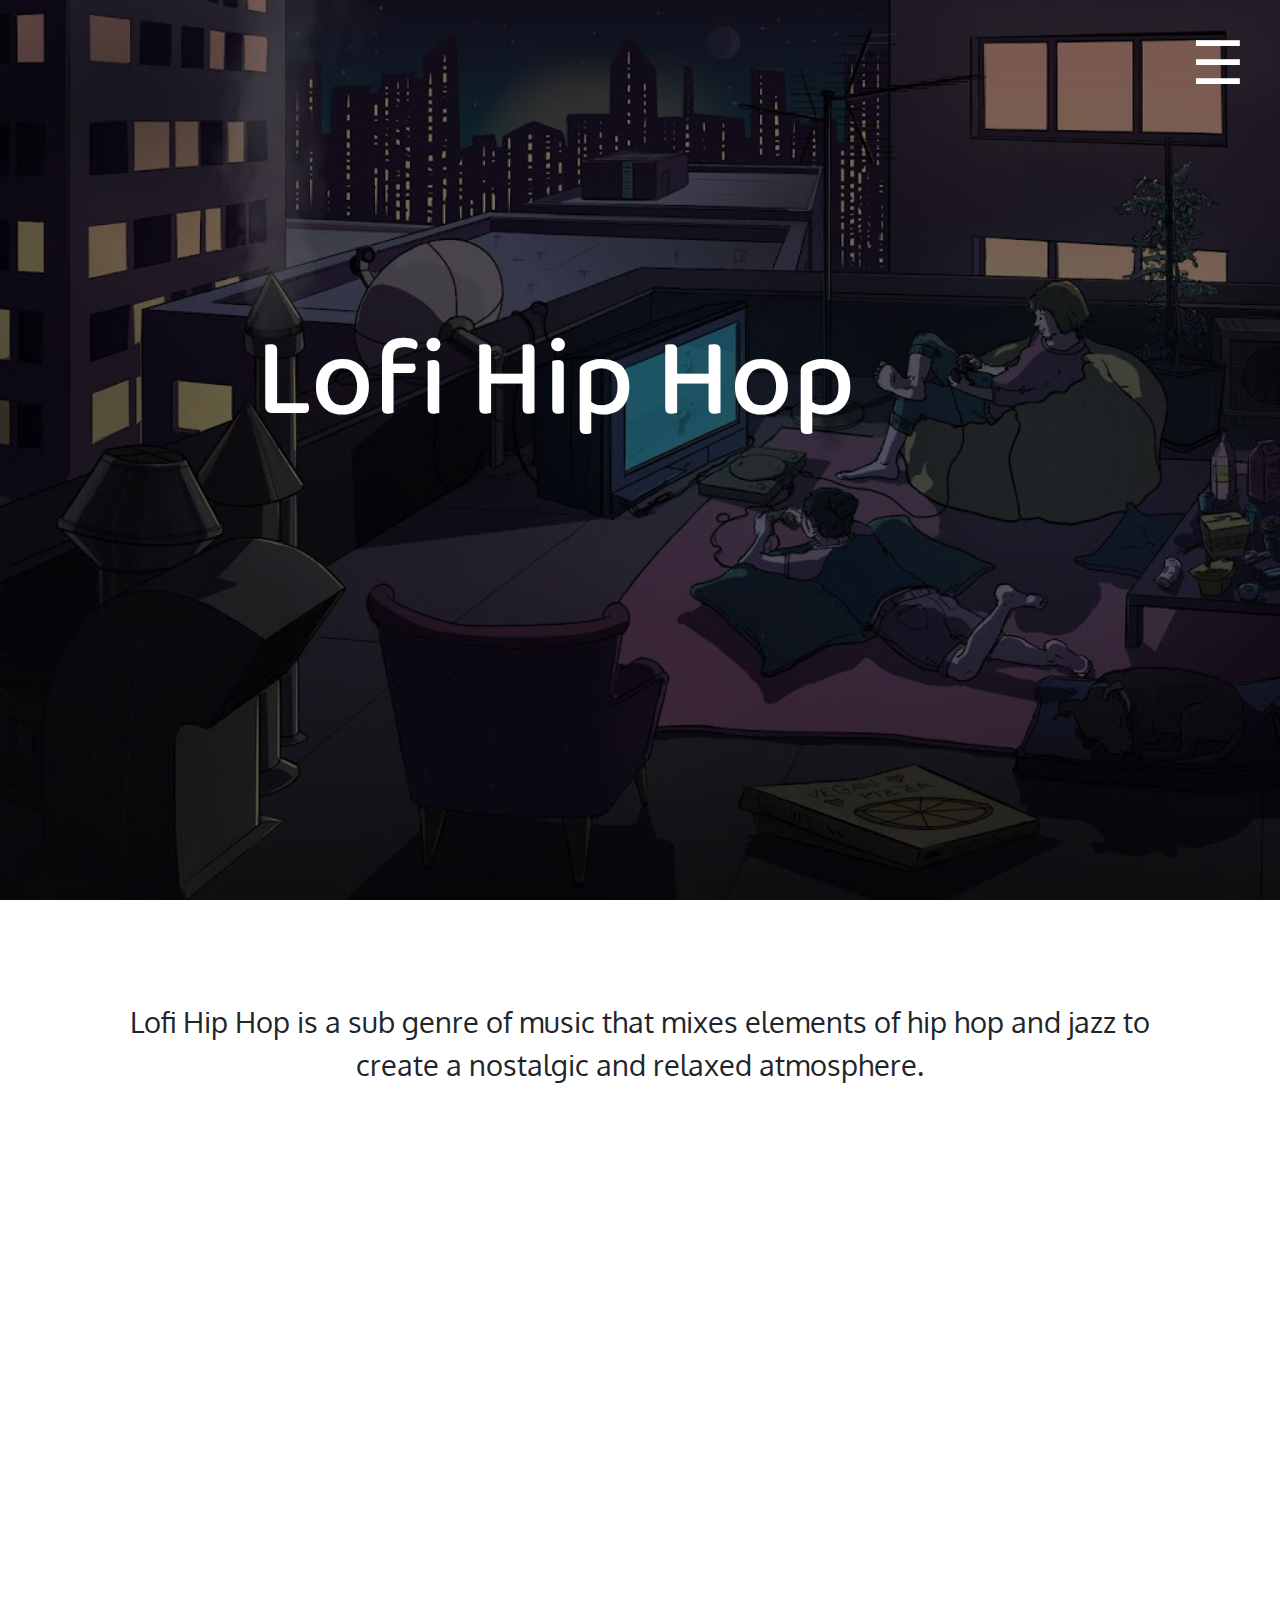
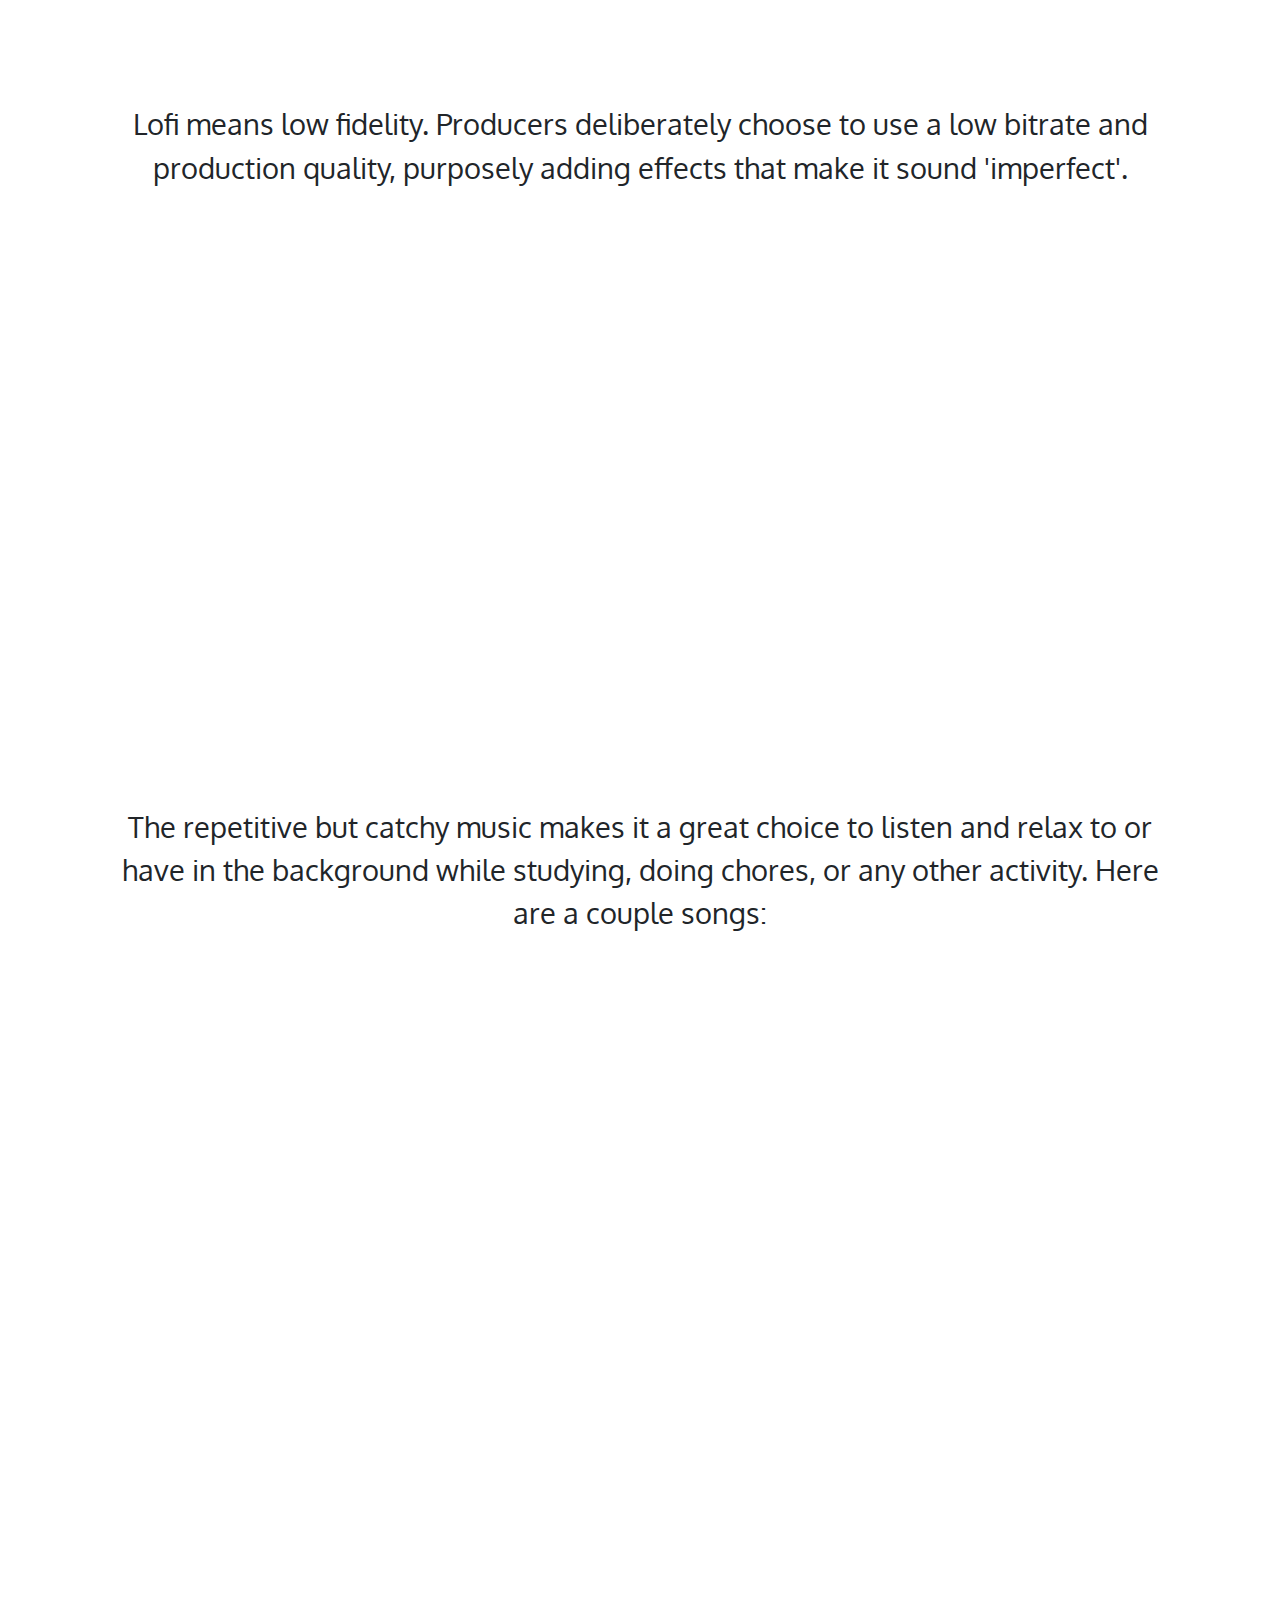
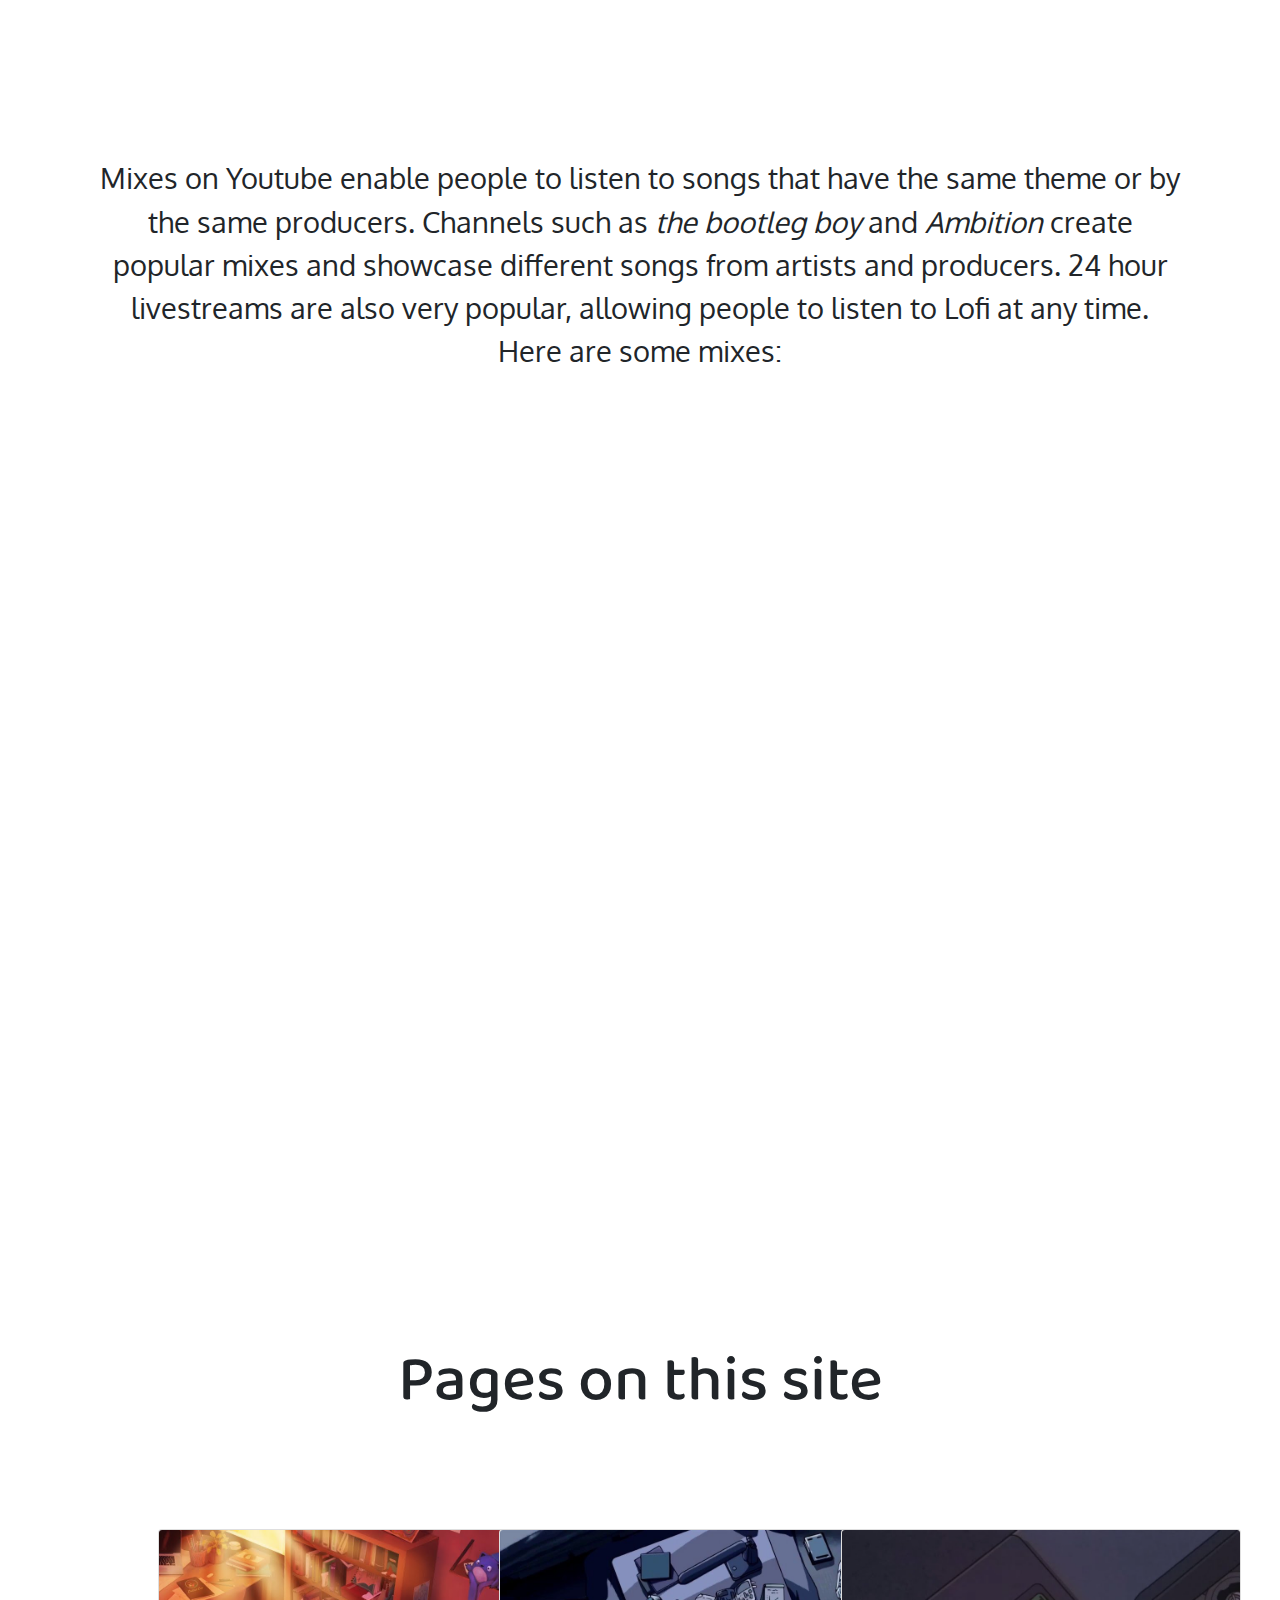
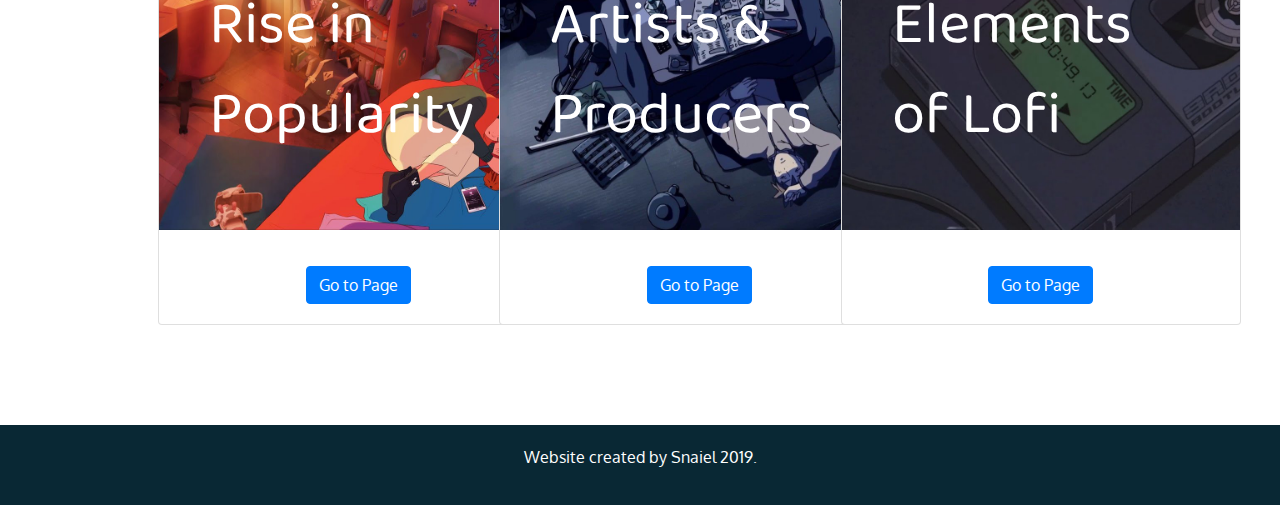
<file: index.html>
<!doctype html>
<html>
	<head>
		<meta charset="utf-8">
		<title>Lofi Hip Hop</title>
		<meta name="viewport" content="width=device-width, initial-scale=1">
		<link rel="stylesheet" href="https://maxcdn.bootstrapcdn.com/bootstrap/4.3.1/css/bootstrap.min.css">
		<link rel="stylesheet" href="css/site.css">
		<script src="https://ajax.googleapis.com/ajax/libs/jquery/3.4.1/jquery.min.js"></script>
		<script src="https://cdnjs.cloudflare.com/ajax/libs/popper.js/1.14.7/umd/popper.min.js"></script>
		<script src="https://maxcdn.bootstrapcdn.com/bootstrap/4.3.1/js/bootstrap.min.js"></script>
		<meta name="google-site-verification" content="f3iadUQqdXjUVwoHoKg7442tHN_-Z19bxfGl__Nn1oM" />
	</head>
	
	<script>
		function openNav() {
		  document.getElementById("mySidenav").style.width = "270px";
		}

		function closeNav() {
		  document.getElementById("mySidenav").style.width = "0";
		}
	</script>

	<body>
		<div id="mySidenav" class="sidenav">
		  <a href="javascript:void(0)" class="closebtn" onclick="closeNav()">&times;</a>
		  <a href="index.html">Home</a>
		  <a href="popularity.html">Rise in Popularity</a>
		  <a href="artists.html">Artists &amp; Producers</a>
		  <a href="elements.html">Elements of Lofi</a>
		</div>
		
		<header style="background-image: linear-gradient(rgba(0, 0, 0, 0.5), rgba(0, 0, 0, 0.5)), url(images/img1.jpg)">
			<span class="hamburger" onclick="openNav()">&#9776;</span>	
		    <h1>Lofi Hip Hop</h1>
		</header>
		<section>
			<p class="text-center p1" style="padding: 100px;">
				Lofi Hip Hop is a sub genre of music that mixes elements of hip hop and jazz to create a nostalgic and relaxed atmosphere.
			</p>
		</section>
		
		<div class="parallax" style="background-image: url(images/img2.jpg); height: 400px;"></div>
		
		<section>
			<p class="text-center p1" style="padding: 100px;">
				Lofi means low fidelity. Producers deliberately choose to use a low bitrate and production quality, purposely adding effects that make it sound 'imperfect'.
			</p>
		</section>
		
		<div class="parallax" style="background-image: url(images/img2.jpg); height: 400px;"></div>
		
		<section>
			<p class="text-center p1" style="padding: 100px;">
				The repetitive but catchy music makes it a great choice to listen and relax to or have in the background while studying, doing chores, or any other activity. Here are a couple songs:
			</p>
			
			<div class="row mx-auto" style="width: 80%; padding-bottom: 100px;">
			  	<div class="col-md-6">
					<div align="center">
						<iframe width="80%" height="300" scrolling="no" frameborder="no" allow="autoplay" src="https://w.soundcloud.com/player/?url=https%3A//api.soundcloud.com/tracks/311588945&color=%23ff5500&auto_play=false&hide_related=false&show_comments=true&show_user=true&show_reposts=false&show_teaser=true&visual=true"></iframe>
					</div>
			  	</div>
				<div class="col-md-6">
					<div align="center">
						<iframe width="80%" height="300" scrolling="no" frameborder="no" allow="autoplay" src="https://w.soundcloud.com/player/?url=https%3A//api.soundcloud.com/tracks/426948021&color=%23ff5500&auto_play=false&hide_related=false&show_comments=true&show_user=true&show_reposts=false&show_teaser=true&visual=true"></iframe>
					</div>
				</div>
			</div>
		</section>
			
		<div class="parallax" style="background-image: url(images/img6.jpg); height: 200px;"></div>
			
		<section style="padding: 100px;">
			<p class="text-center p1" style="padding-bottom: 50px;">
				Mixes on Youtube enable people to listen to songs that have the same theme or by the same producers. Channels such as <em>the bootleg boy</em> and <em>Ambition</em> create popular mixes and showcase different songs from artists and producers. 24 hour livestreams are also very popular, allowing people to listen to Lofi at any time. Here are some mixes:
			</p>
			
			<div id="demo" class="carousel mx-auto" data-ride="carousel">

			  <!-- Indicators -->
			  <ul class="carousel-indicators">
				<li data-target="#demo" data-slide-to="0" class="active"></li>
				<li data-target="#demo" data-slide-to="1"></li>
				<li data-target="#demo" data-slide-to="2"></li>
			  </ul>

			  <!-- The slideshow -->
			  <div class="carousel-inner">
				<div class="carousel-item active">
				  <iframe width="100%" height="500" src="https://www.youtube.com/embed/N3bjHPfexew" frameborder="0" allow="accelerometer; autoplay; encrypted-media; gyroscope; picture-in-picture" allowfullscreen></iframe>
				</div>
				<div class="carousel-item">
				  <iframe width="100%" height="500" src="https://www.youtube.com/embed/fqSEh9p1xIg" frameborder="0" allow="accelerometer; autoplay; encrypted-media; gyroscope; picture-in-picture" allowfullscreen></iframe>
				</div>
				<div class="carousel-item">
				  <iframe width="100%" height="500" src="https://www.youtube.com/embed/EnHkibxvdfU" frameborder="0" allow="accelerometer; autoplay; encrypted-media; gyroscope; picture-in-picture" allowfullscreen></iframe>
				</div>
			  </div>

			  <!-- Left and right controls -->
			  <a class="carousel-control-prev" href="#demo" data-slide="prev">
				<span class="carousel-control-prev-icon"></span>
			  </a>
			  <a class="carousel-control-next" href="#demo" data-slide="next">
				<span class="carousel-control-next-icon"></span>
			  </a>
			</div>
			
		</section>
		
		<div class="parallax" style="background-image: url(images/img6.jpg); height: 200px;"></div>
			
		<section>
			<h2 class="text-center" style="padding: 100px;">
				Pages on this site
			</h2>
			
			<div class="row mx-auto" style="width: 80%; padding-bottom: 100px;">
			  	<div class="col-md-4">
					<div align="center">
						<div class="container">
						  <div class="card" style="width:400px">
							  <p class="card-img-top" style="height: 300px; width:100%; background-image: url(images/img3.jpg); background-size: cover; font-family: 'Baloo', cursive; color: white; font-size: 60px; padding: 50px; text-align: left">Rise in Popularity</p>
							<div class="card-body">
							  <a href="popularity.html" class="btn btn-primary">Go to Page</a>
							</div>
						  </div>
					</div>
			  	</div>
				</div>
				<div class="col-md-4">
					<div align="center">
						<div class="container">
						  <div class="card" style="width:400px">
							  <p class="card-img-top" style="height: 300px; width:100%; background-image: url(images/img4.jpg); background-size: cover; font-family: 'Baloo', cursive; color: white; font-size: 60px; padding: 50px; text-align: left">Artists &amp; Producers</p>
							<div class="card-body">
							  <a href="artists.html" class="btn btn-primary">Go to Page</a>
							</div>
						  </div>
					</div>
					</div>
				</div>
				<div class="col-md-4">
					<div align="center">
						<div class="container">
						  <div class="card" style="width:400px">
							  <p class="card-img-top" style="height: 300px; width:100%; background-image: url(images/img5.jpg); background-size: cover; font-family: 'Baloo', cursive; color: white; font-size: 60px; padding: 50px; text-align: left">Elements of Lofi</p>
							<div class="card-body">
							  <a href="elements.html" class="btn btn-primary">Go to Page</a>
							</div>
						  </div>
					</div>
					</div>
				</div>
			</div>
		</section>
		
		<footer>
			<p>Website created by Snaiel 2019.</p>
		</footer>
	</body>
</html>
</file>
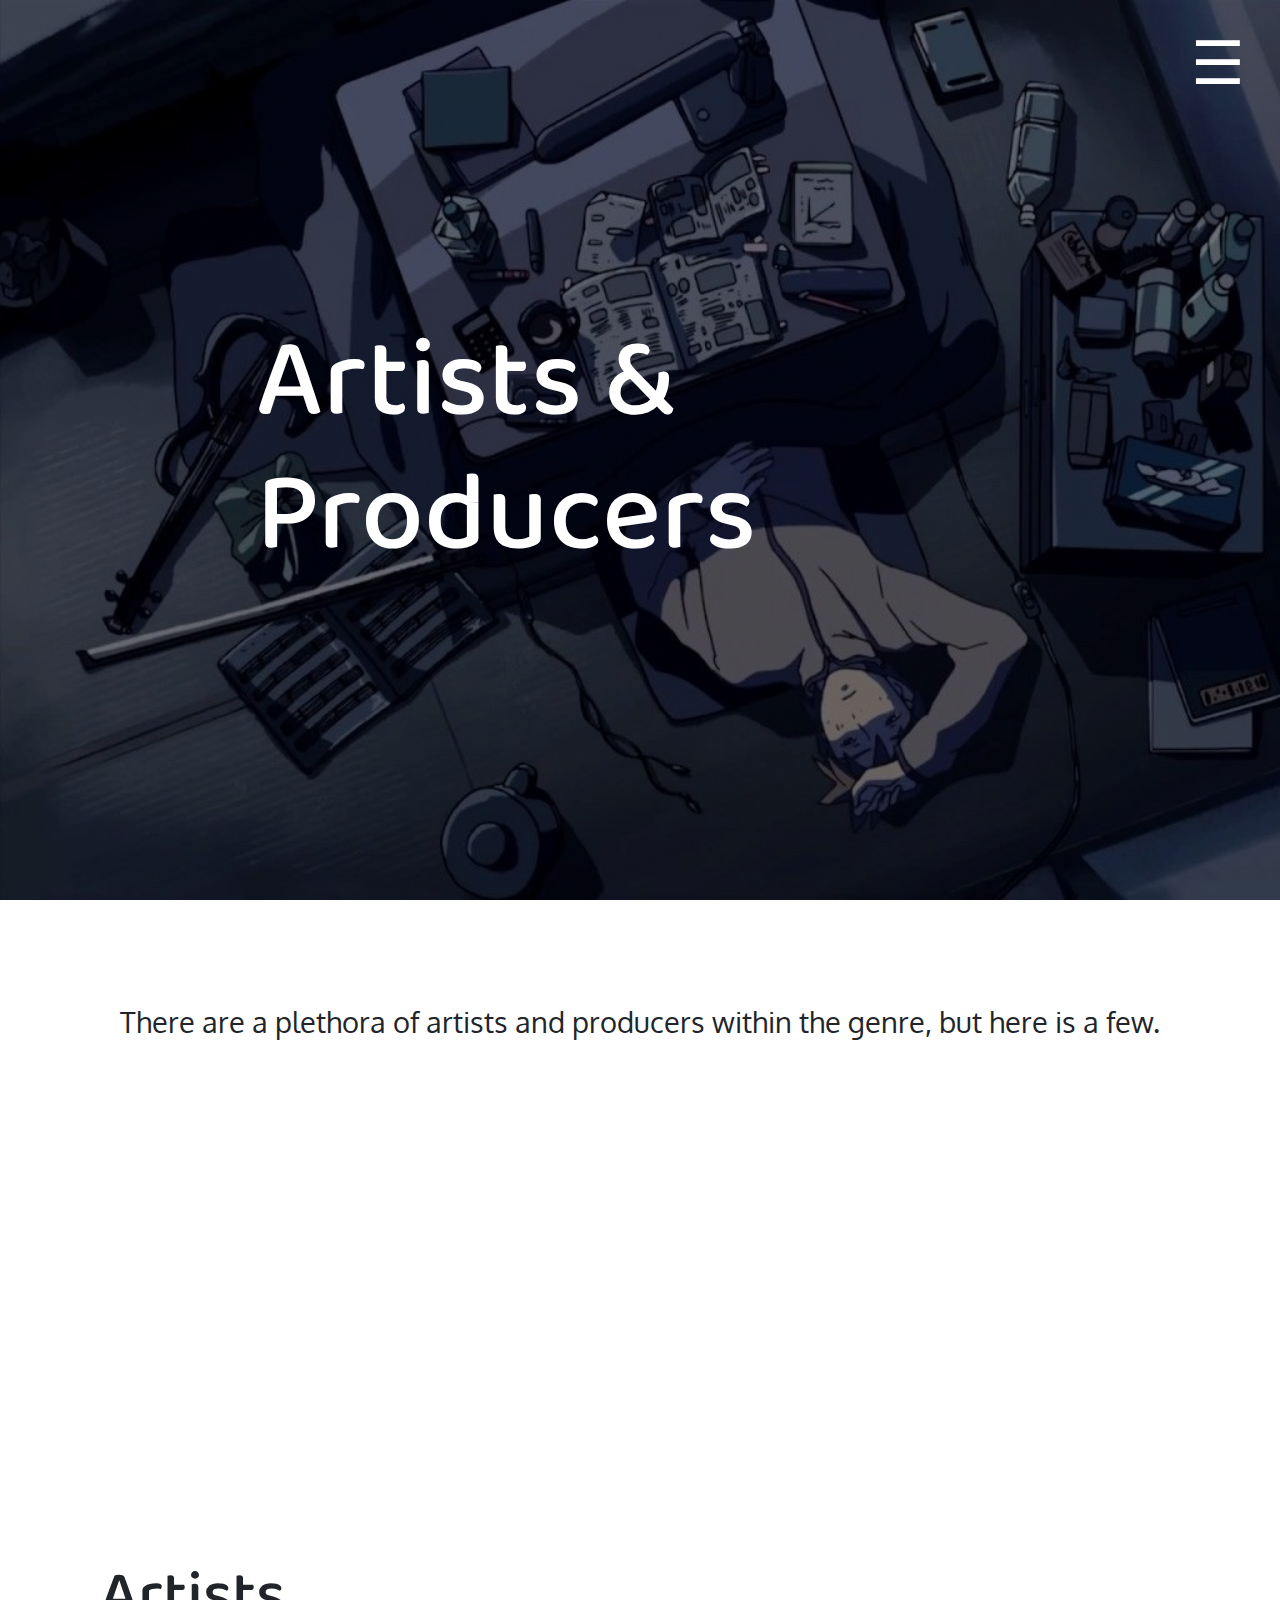
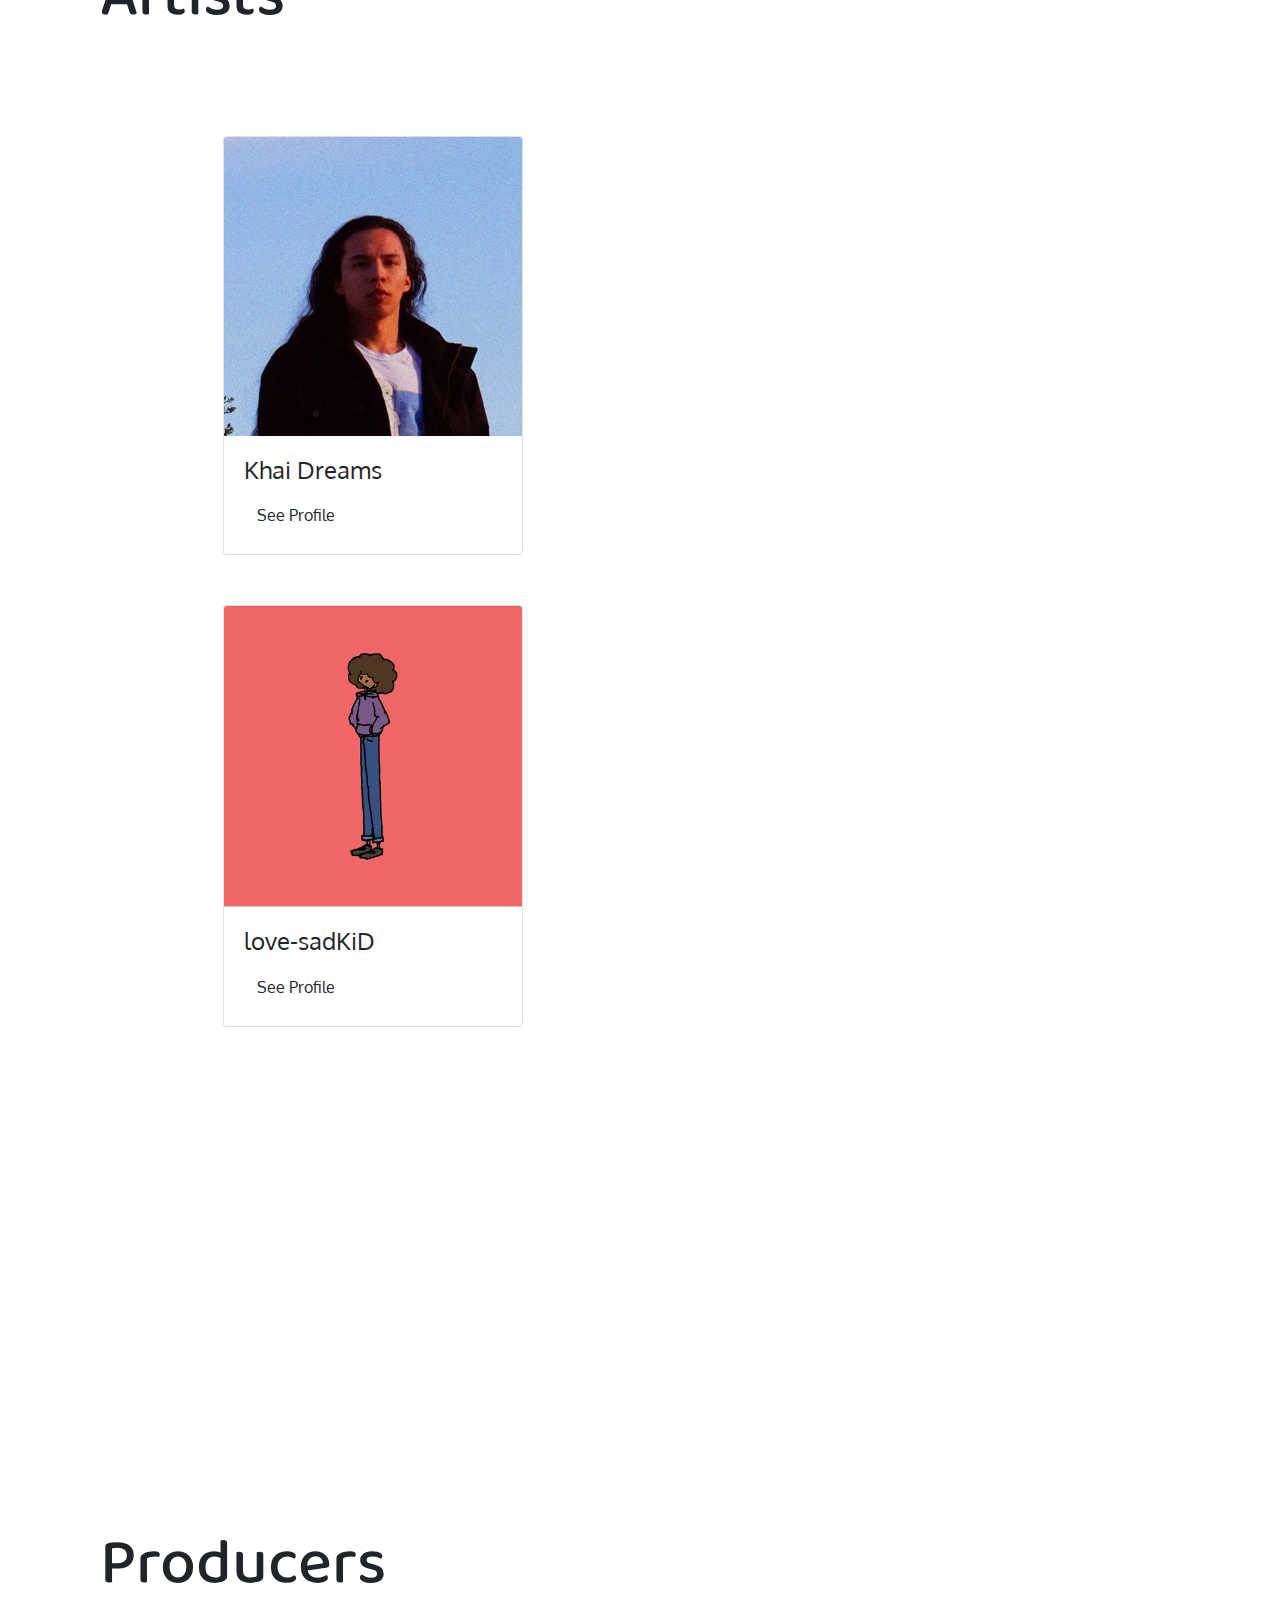
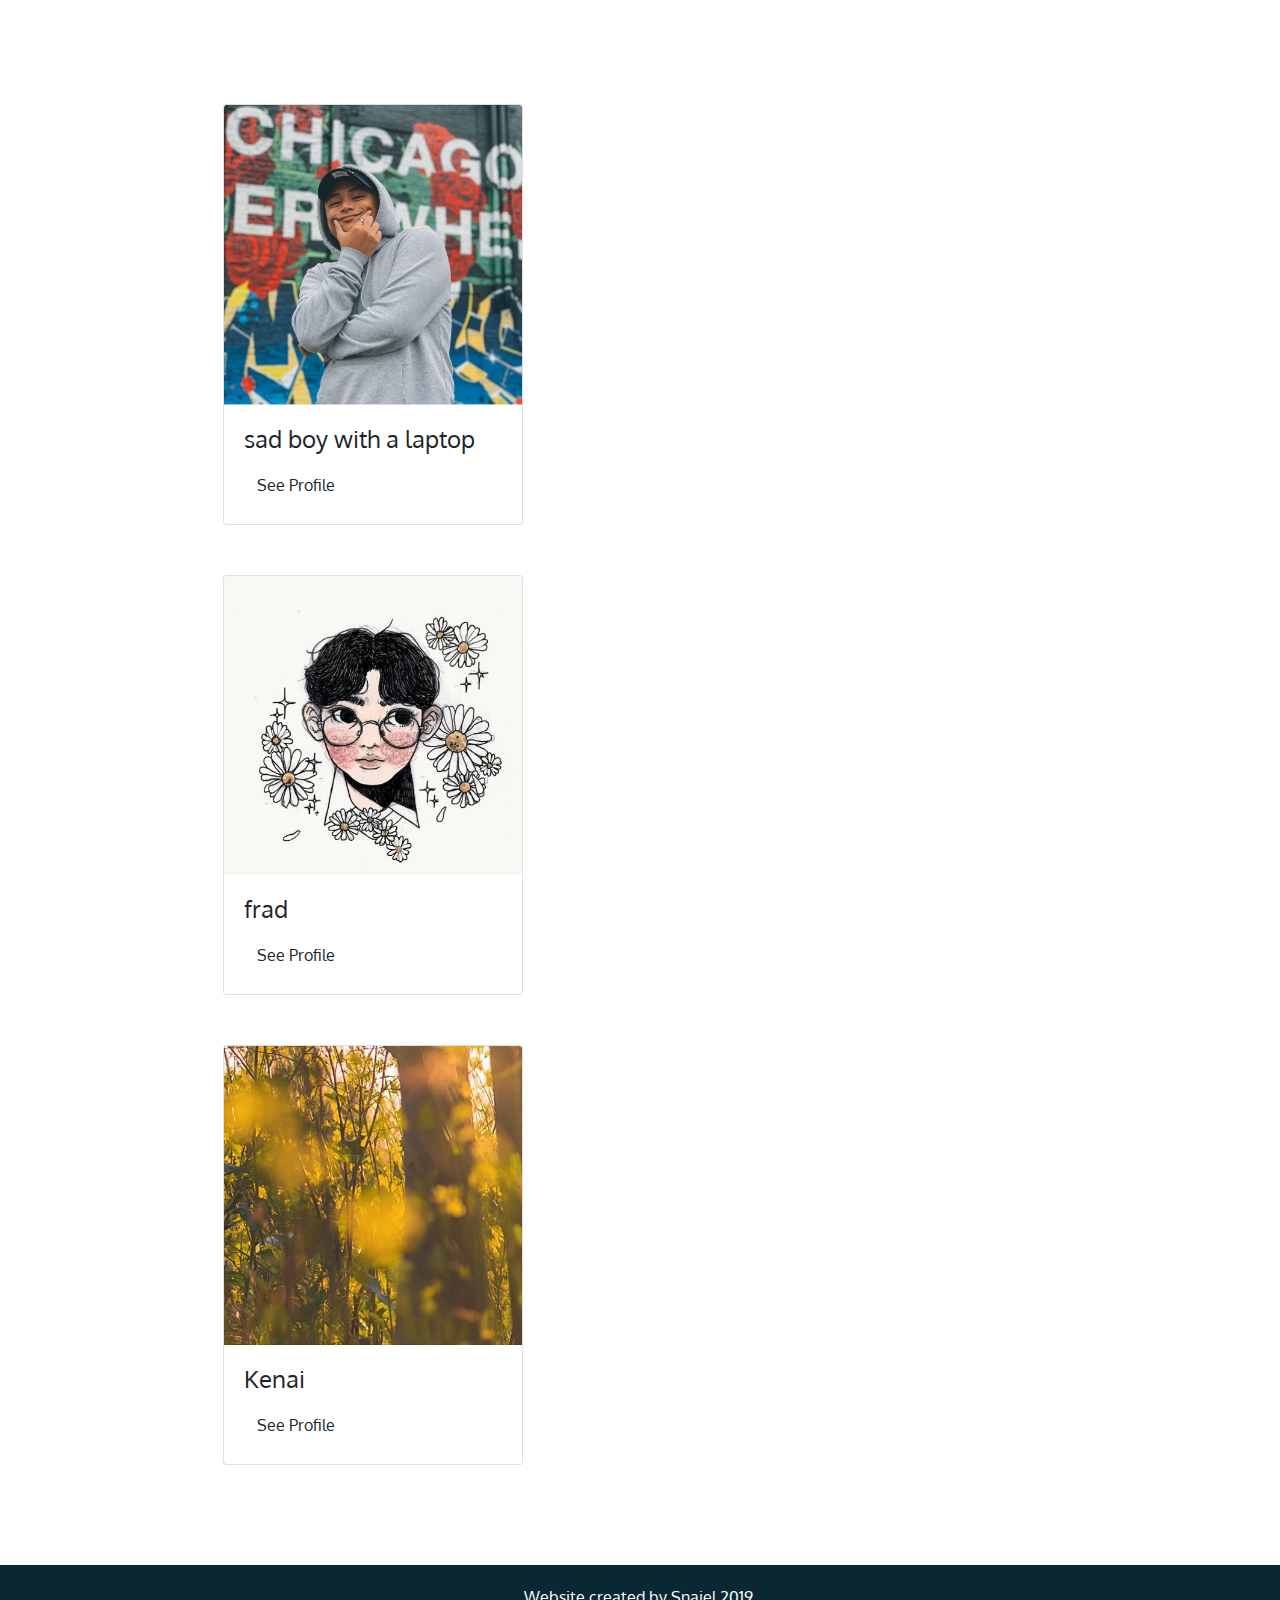
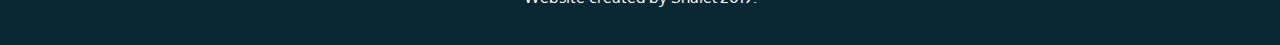
<file: artists.html>
<!doctype html>
<html>
	<head>
		<meta charset="utf-8">
		<title>Lofi Hip Hop</title>
		<meta name="viewport" content="width=device-width, initial-scale=1">
		<link rel="stylesheet" href="https://maxcdn.bootstrapcdn.com/bootstrap/4.3.1/css/bootstrap.min.css">
		<link rel="stylesheet" href="css/site.css">
		<script src="https://ajax.googleapis.com/ajax/libs/jquery/3.4.1/jquery.min.js"></script>
		<script src="https://cdnjs.cloudflare.com/ajax/libs/popper.js/1.14.7/umd/popper.min.js"></script>
		<script src="https://maxcdn.bootstrapcdn.com/bootstrap/4.3.1/js/bootstrap.min.js"></script>
	</head>
	
	<script>
		function openNav() {
		  document.getElementById("mySidenav").style.width = "270px";
		}

		function closeNav() {
		  document.getElementById("mySidenav").style.width = "0";
		}
	</script>

	<body>
		<div id="mySidenav" class="sidenav">
		  <a href="javascript:void(0)" class="closebtn" onclick="closeNav()">&times;</a>
		  <a href="index.html">Home</a>
		  <a href="popularity.html">Rise in Popularity</a>
		  <a href="artists.html">Artists &amp; Producers</a>
		  <a href="elements.html">Elements of Lofi</a>
		</div>
		
		<header style="background-image: linear-gradient(rgba(0, 0, 0, 0.5), rgba(0, 0, 0, 0.5)), url(images/img4.jpg)">		
			<span class="hamburger" onclick="openNav()">&#9776;</span>	
			<h1>Artists &amp; Producers</h1>
		</header>
		
		<section>
			<p class="text-center p1" style="padding: 100px;">
				There are a plethora of artists and producers within the genre, but here is a few.
			</p>
		</section>
		
		<div class="parallax" style="background-image: url(images/img10.jpg); height: 300px;"></div>
		
		<section class="container-fluid" style="padding: 100px;">
			<h2>
				Artists
			</h2>
			
			<div class="row mx-auto" style="width: 80%; margin-top: 100px;">
				<div class="col-xl-4">
					<div class="card" style="width:300px;">
						<img class="card-img-top" src="images/khaidreams.jpg" alt="Card image" style="width:100%">
						<div class="card-body">
						  <h4 class="card-title">Khai Dreams</h4>
						  <a href="https://soundcloud.com/khaidreams" class="btn" target="_blank">See Profile</a>
						</div>
					</div>
				</div>
				<div class="col-xl-4 my-auto">
					<div align="center" class="">
						<iframe width="100%" height="300" scrolling="no" frameborder="no" allow="autoplay" src="https://w.soundcloud.com/player/?url=https%3A//api.soundcloud.com/tracks/352166213&color=%23ff5500&auto_play=false&hide_related=false&show_comments=true&show_user=true&show_reposts=false&show_teaser=true&visual=true"></iframe>					
					</div>
				</div>
				<div class="col-xl-4 my-auto">
					<div align="center">
						<iframe width="100%" height="300" scrolling="no" frameborder="no" allow="autoplay" src="https://w.soundcloud.com/player/?url=https%3A//api.soundcloud.com/tracks/445551300&color=%23ff5500&auto_play=false&hide_related=false&show_comments=true&show_user=true&show_reposts=false&show_teaser=true&visual=true"></iframe>
					</div>
				</div>
			</div>
			<div class="row mx-auto" style="width: 80%; margin-top: 50px;">
				<div class="col-xl-4">
					<div class="card" style="width:300px;">
						<img class="card-img-top" src="images/love-sadkid.jpg" alt="Card image" style="width:100%">
						<div class="card-body">
						  <h4 class="card-title">love-sadKiD</h4>
						  <a href="https://soundcloud.com/love-sadkid" class="btn" target="_blank">See Profile</a>
						</div>
					</div>
				</div>
				<div class="col-xl-4 my-auto">
					<div align="center" class="">
						<iframe width="100%" height="300" scrolling="no" frameborder="no" allow="autoplay" src="https://w.soundcloud.com/player/?url=https%3A//api.soundcloud.com/tracks/329847728&color=%23ff5500&auto_play=false&hide_related=false&show_comments=true&show_user=true&show_reposts=false&show_teaser=true&visual=true"></iframe>
					</div>
				</div>
				<div class="col-xl-4 my-auto">
					<div align="center">
						<iframe width="100%" height="300" scrolling="no" frameborder="no" allow="autoplay" src="https://w.soundcloud.com/player/?url=https%3A//api.soundcloud.com/tracks/319836337&color=%23ff5500&auto_play=false&hide_related=false&show_comments=true&show_user=true&show_reposts=false&show_teaser=true&visual=true"></iframe>
					</div>
				</div>
			</div>
			
		</section>
		
		<div class="parallax" style="background-image: url(images/img11.jpg); height: 300px;"></div>
		
		<section class="container-fluid" style="padding: 100px;">
			<h2>
				Producers
			</h2>
			
			<div class="row mx-auto" style="width: 80%; margin-top: 100px;">
				<div class="col-xl-4">
					<div class="card" style="width:300px;">
						<img class="card-img-top" src="images/sadboywithalaptop.jpg" alt="Card image" style="width:100%">
						<div class="card-body">
						  <h4 class="card-title">sad boy with a laptop</h4>
						  <a href="https://soundcloud.com/sadboywithalaptop" class="btn" target="_blank">See Profile</a>
						</div>
					</div>
				</div>
				<div class="col-xl-4 my-auto">
					<div align="center" class="">
						<iframe width="100%" height="300" scrolling="no" frameborder="no" allow="autoplay" src="https://w.soundcloud.com/player/?url=https%3A//api.soundcloud.com/tracks/437076951&color=%23ff5500&auto_play=false&hide_related=false&show_comments=true&show_user=true&show_reposts=false&show_teaser=true&visual=true"></iframe>
					</div>
				</div>
				<div class="col-xl-4 my-auto">
					<div align="center">
						<iframe width="100%" height="300" scrolling="no" frameborder="no" allow="autoplay" src="https://w.soundcloud.com/player/?url=https%3A//api.soundcloud.com/tracks/381340406&color=%23ff5500&auto_play=false&hide_related=false&show_comments=true&show_user=true&show_reposts=false&show_teaser=true&visual=true"></iframe>
					</div>
				</div>
			</div>
			<div class="row mx-auto" style="width: 80%; margin-top: 50px;">
				<div class="col-xl-4">
					<div class="card" style="width:300px;">
						<img class="card-img-top" src="images/frad.JPG" alt="Card image" style="width:100%">
						<div class="card-body">
						  <h4 class="card-title">frad</h4>
						  <a href="https://soundcloud.com/fradical" class="btn" target="_blank">See Profile</a>
						</div>
					</div>
				</div>
				<div class="col-xl-4 my-auto">
					<div align="center" class="">
						<iframe width="100%" height="300" scrolling="no" frameborder="no" allow="autoplay" src="https://w.soundcloud.com/player/?url=https%3A//api.soundcloud.com/tracks/432981996&color=%23ff5500&auto_play=false&hide_related=false&show_comments=true&show_user=true&show_reposts=false&show_teaser=true&visual=true"></iframe>
					</div>
				</div>
				<div class="col-xl-4 my-auto">
					<div align="center">
						<iframe width="100%" height="300" scrolling="no" frameborder="no" allow="autoplay" src="https://w.soundcloud.com/player/?url=https%3A//api.soundcloud.com/tracks/364137302&color=%23ff5500&auto_play=false&hide_related=false&show_comments=true&show_user=true&show_reposts=false&show_teaser=true&visual=true"></iframe>
					</div>
				</div>
			</div>
			<div class="row mx-auto" style="width: 80%; margin-top: 50px;">
				<div class="col-xl-4">
					<div class="card" style="width:300px;">
						<img class="card-img-top" src="images/kenai.jpg" alt="Card image" style="width:100%">
						<div class="card-body">
						  <h4 class="card-title">Kenai</h4>
						  <a href="https://soundcloud.com/kenaiiibeats" class="btn" target="_blank">See Profile</a>
						</div>
					</div>
				</div>
				<div class="col-xl-4 my-auto">
					<div align="center" class="">
						<iframe width="100%" height="300" scrolling="no" frameborder="no" allow="autoplay" src="https://w.soundcloud.com/player/?url=https%3A//api.soundcloud.com/tracks/328884119&color=%23ff5500&auto_play=false&hide_related=false&show_comments=true&show_user=true&show_reposts=false&show_teaser=true&visual=true"></iframe>
					</div>
				</div>
				<div class="col-xl-4 my-auto">
					<div align="center">
						<iframe width="100%" height="300" scrolling="no" frameborder="no" allow="autoplay" src="https://w.soundcloud.com/player/?url=https%3A//api.soundcloud.com/tracks/311588945&color=%23ff5500&auto_play=false&hide_related=false&show_comments=true&show_user=true&show_reposts=false&show_teaser=true&visual=true"></iframe>
					</div>
				</div>
			</div>
		</section>


		
		<footer>
			<p>Website created by Snaiel 2019.</p>
		</footer>
	</body>
</html>
</file>
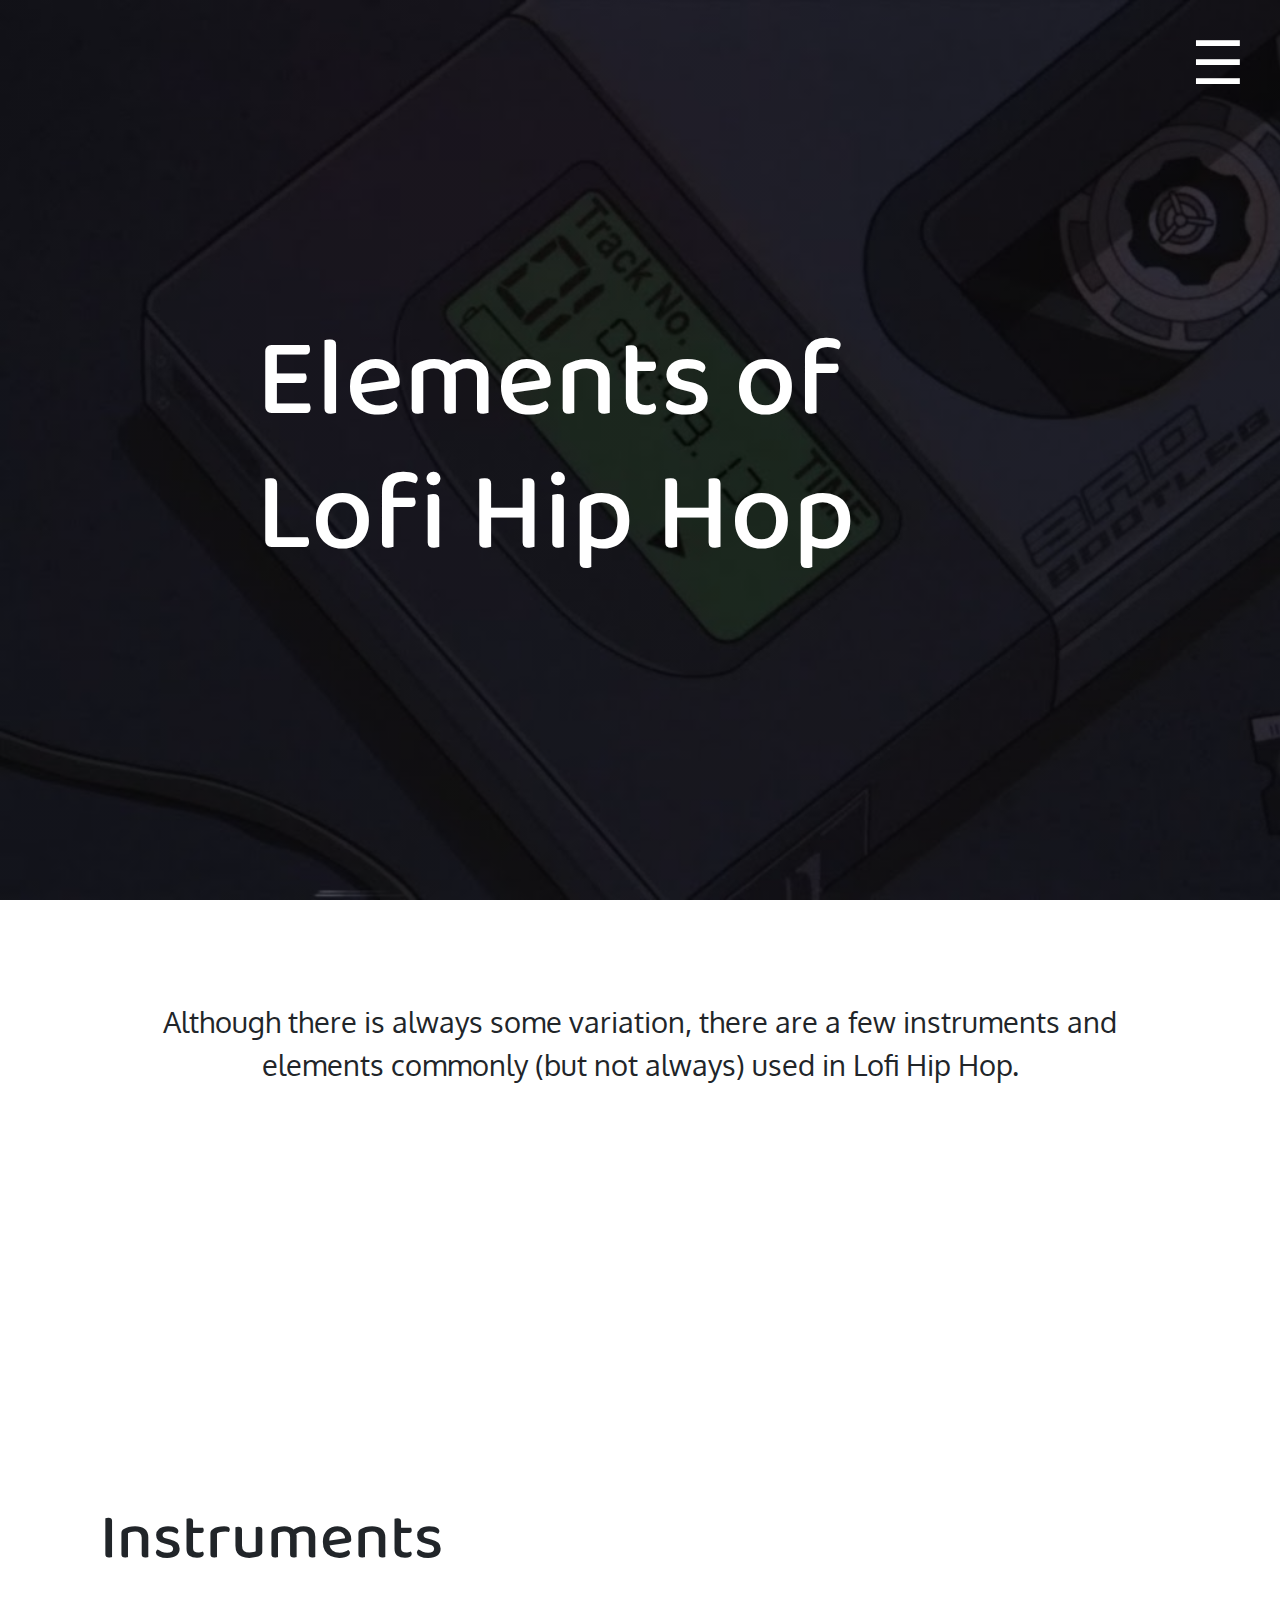
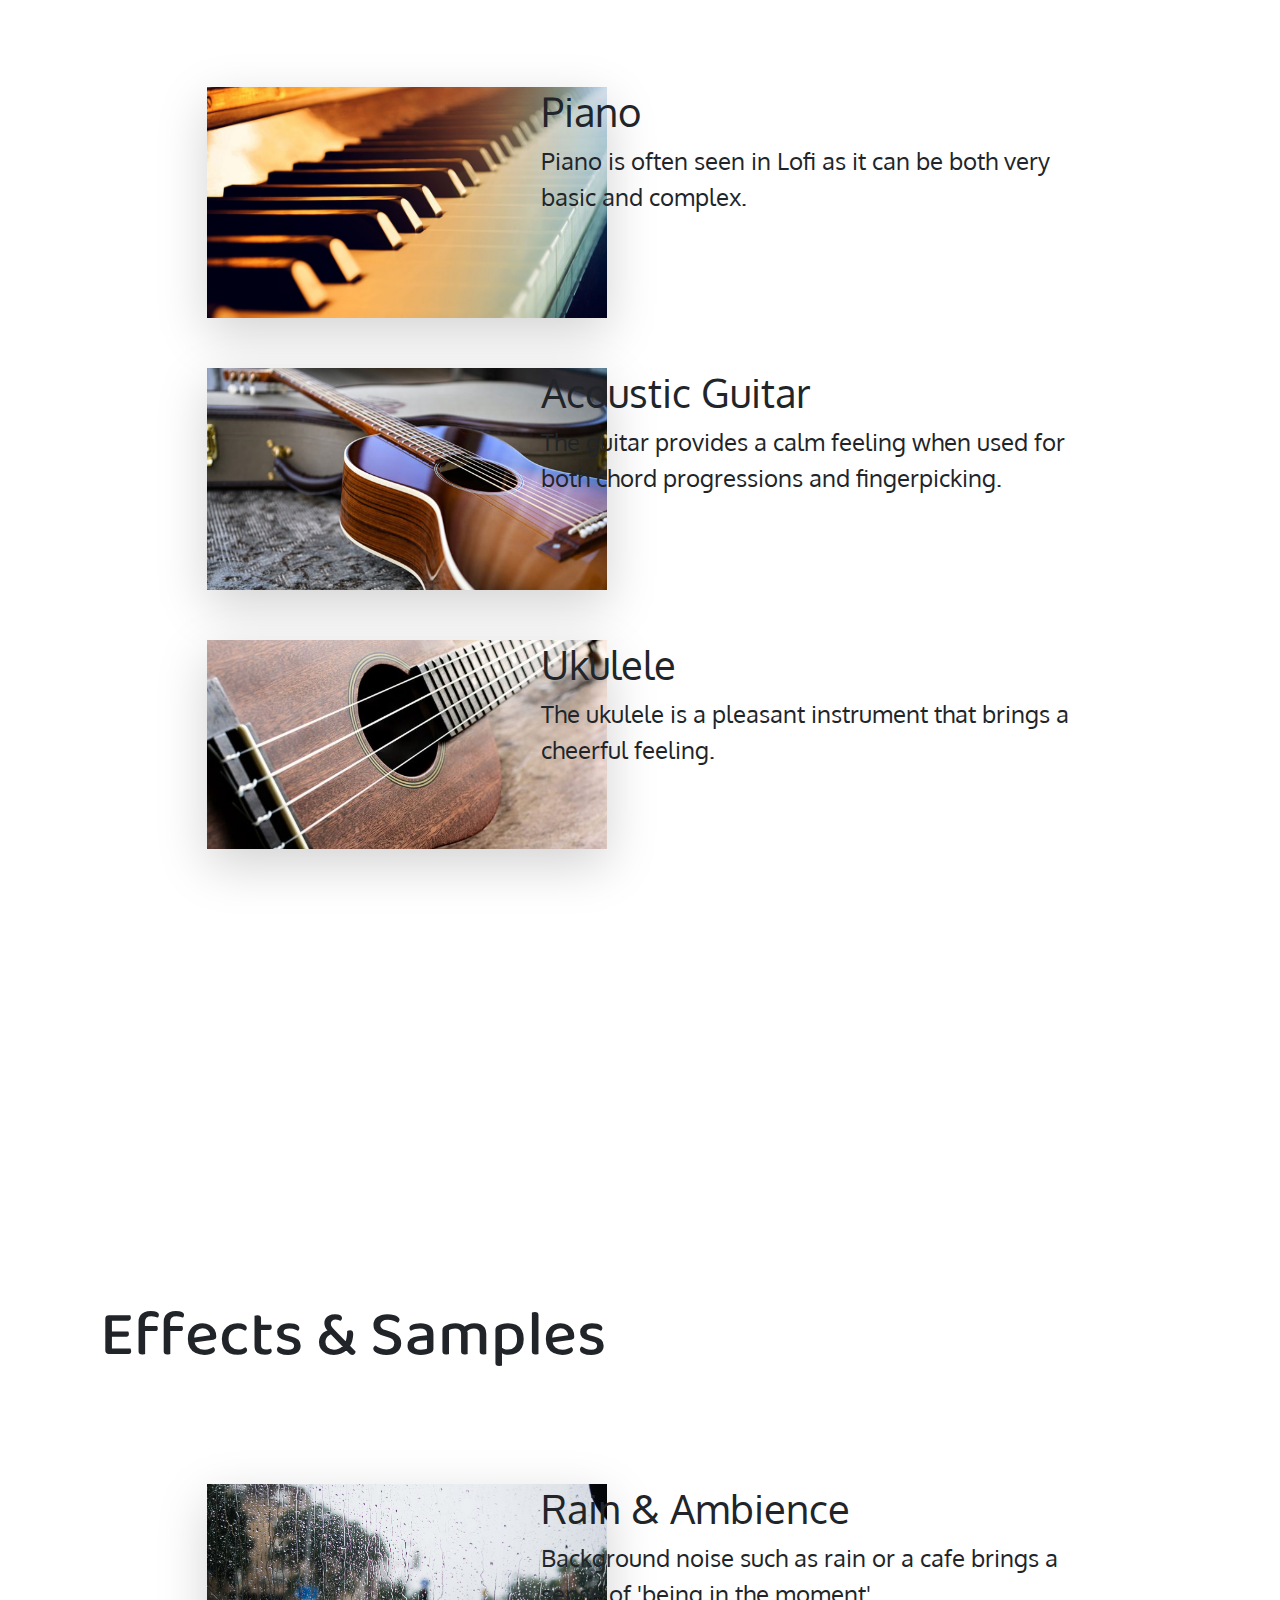
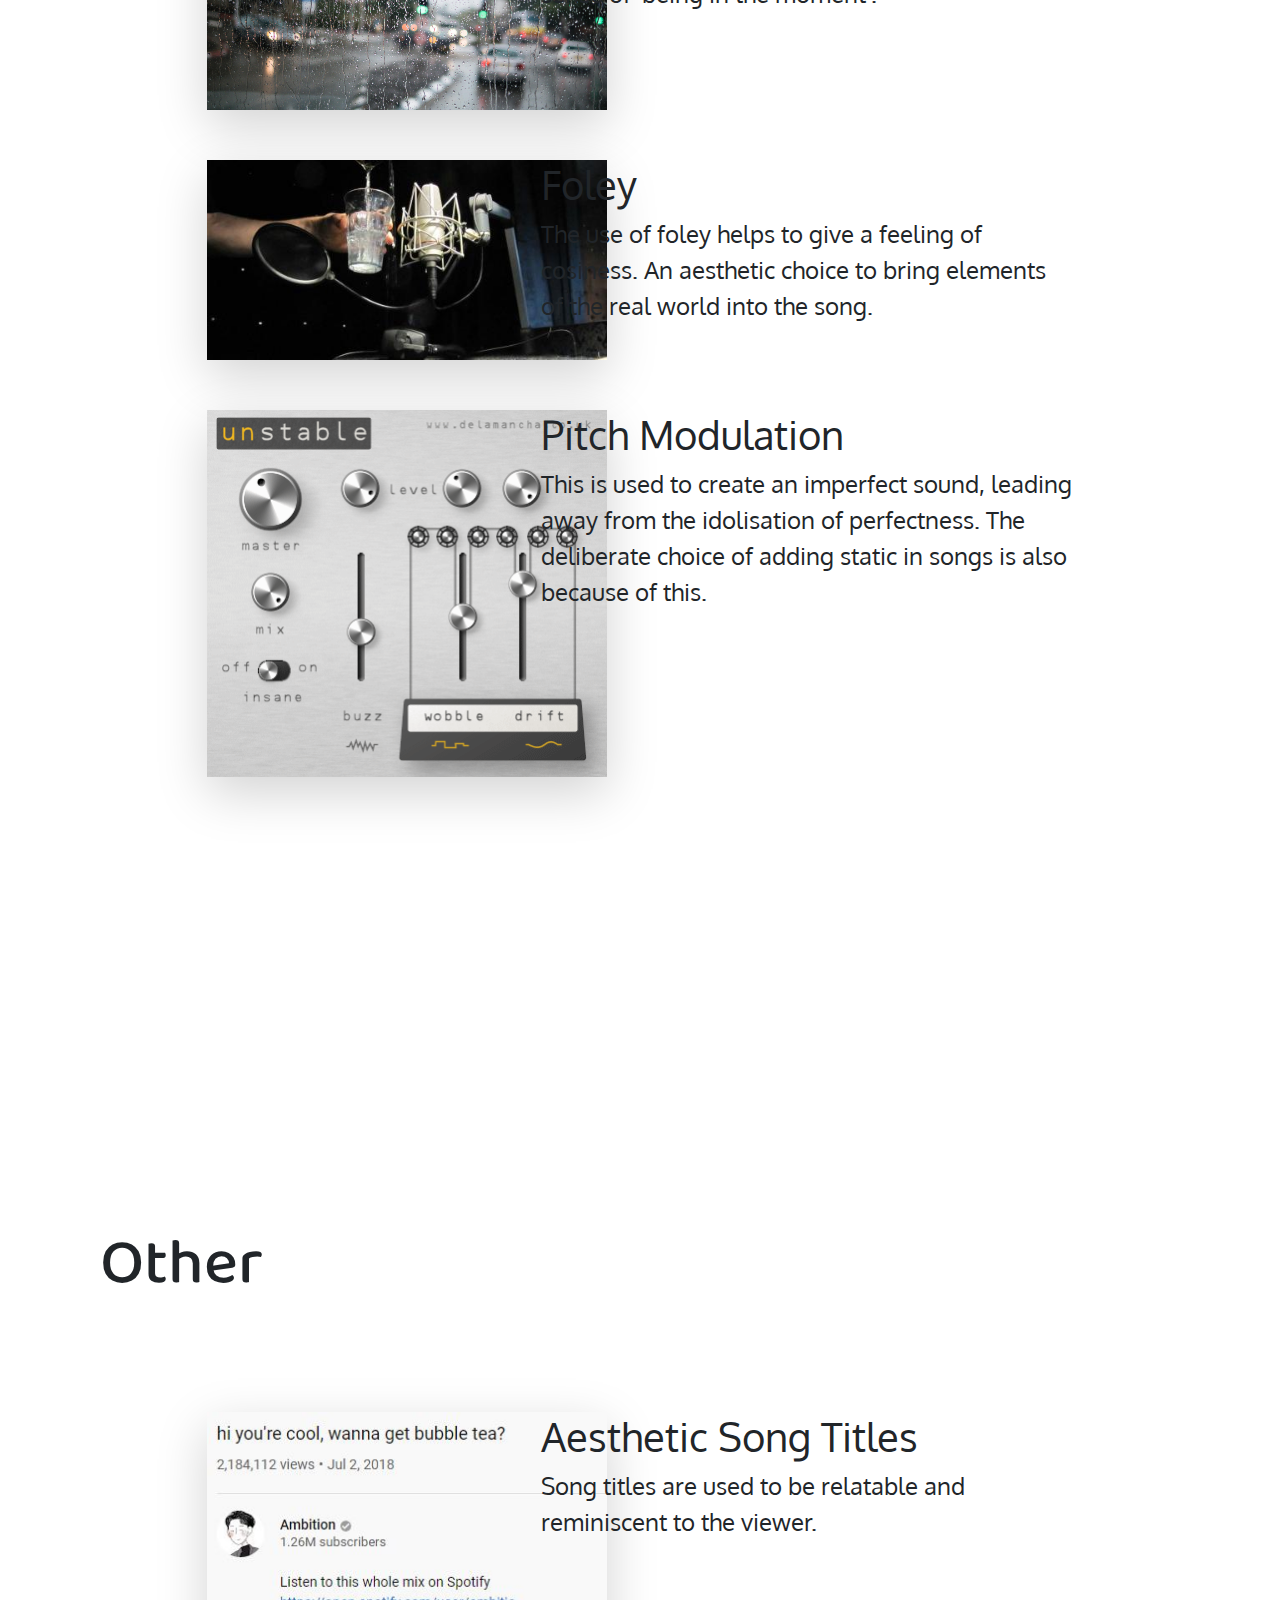
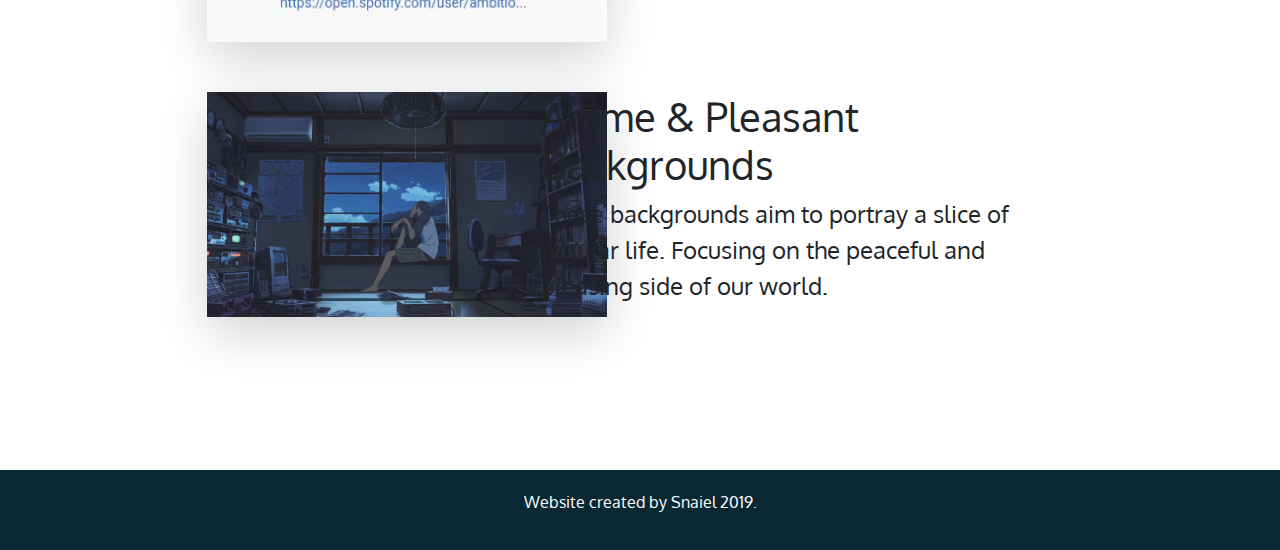
<file: elements.html>
<!doctype html>
<html>
	<head>
		<meta charset="utf-8">
		<title>Lofi Hip Hop</title>
		<meta name="viewport" content="width=device-width, initial-scale=1">
		<link rel="stylesheet" href="https://maxcdn.bootstrapcdn.com/bootstrap/4.3.1/css/bootstrap.min.css">
		<link rel="stylesheet" href="css/site.css">
		<script src="https://ajax.googleapis.com/ajax/libs/jquery/3.4.1/jquery.min.js"></script>
		<script src="https://cdnjs.cloudflare.com/ajax/libs/popper.js/1.14.7/umd/popper.min.js"></script>
		<script src="https://maxcdn.bootstrapcdn.com/bootstrap/4.3.1/js/bootstrap.min.js"></script>
	</head>
	
	<script>
		function openNav() {
		  document.getElementById("mySidenav").style.width = "270px";
		}

		function closeNav() {
		  document.getElementById("mySidenav").style.width = "0";
		}
	</script>

	<body>
		<div id="mySidenav" class="sidenav">
		  <a href="javascript:void(0)" class="closebtn" onclick="closeNav()">&times;</a>
		  <a href="index.html">Home</a>
		  <a href="popularity.html">Rise in Popularity</a>
		  <a href="artists.html">Artists &amp; Producers</a>
		  <a href="elements.html">Elements of Lofi</a>
		</div>
		
		<header style="background-image: linear-gradient(rgba(0, 0, 0, 0.5), rgba(0, 0, 0, 0.5)), url(images/img5.jpg)">		
			<span class="hamburger" onclick="openNav()">&#9776;</span>	
			<h1>Elements of Lofi Hip Hop</h1>
		</header>
		
		<section>
			<p class="text-center p1" style="padding: 100px;">
				Although there is always some variation, there are a few instruments and elements commonly (but not always) used in Lofi Hip Hop.
			</p>
		</section>
		
		<div class="parallax" style="background-image: url(images/img6.jpg); height: 200px;"></div>
		
		<section style="padding-bottom: 100px;">
			<h2 style="padding: 100px;">
				Instruments
			</h2>
			<div class="row mx-auto" style="width: 70%; margin-bottom: 50px">
				<div class="col-sm-4">
					<img class="d-block shadow-lg" src="images/piano.jpg" alt="Artwork by Sunwuli" style="width: 400px;">
				</div>
				<div class="col-sm-8" style="padding-left: 50px">
					<h3>
						Piano
					</h3>
					<p class="p2">
						Piano is often seen in Lofi as it can be both very basic and complex.
					</p>
				</div>
			</div>
			<div class="row mx-auto" style="width: 70%; margin-bottom: 50px">
				<div class="col-sm-4">
					<img class="d-block shadow-lg" src="images/acousticguitar.jpg" alt="Artwork by Sunwuli" style="width: 400px;">
				</div>
				<div class="col-sm-8" style="padding-left: 50px;">
					<h3>
						Acoustic Guitar
					</h3>
					<p class="p2">
						The guitar provides a calm feeling when used for both chord progressions and fingerpicking.
					</p>
				</div>
			</div>
			<div class="row mx-auto" style="width: 70%; margin-bottom: 50px">
				<div class="col-sm-4">
					<img class="d-block shadow-lg" src="images/ukulele.jpg" alt="Artwork by Sunwuli" style="width: 400px;">
				</div>
				<div class="col-sm-8" style="padding-left: 50px;">
					<h3>
						Ukulele
					</h3>
					<p class="p2" style="">
						The ukulele is a pleasant instrument that brings a cheerful feeling.
					</p>
				</div>
			</div>
		</section>
		
		<div class="parallax" style="background-image: url(images/img7.jpg); height: 200px;"></div>
		
		<section style="padding-bottom: 100px;">
			<h2 style="padding: 100px;">
				Effects &amp; Samples
			</h2>
			<div class="row mx-auto" style="width: 70%; margin-bottom: 50px">
				<div class="col-sm-4">
					<img class="d-block shadow-lg" src="images/rain.jpg" alt="Artwork by Sunwuli" style="width: 400px;">
				</div>
				<div class="col-sm-8" style="padding-left: 50px;">
					<h3>
						Rain &amp; Ambience
					</h3>
					<p class="p2" style="">
						Background noise such as rain or a cafe brings a sense of 'being in the moment'.
					</p>
				</div>
			</div>
			<div class="row mx-auto" style="width: 70%; margin-bottom: 50px">
				<div class="col-sm-4">
					<img class="d-block shadow-lg" src="images/foley.jpg" alt="Artwork by Sunwuli" style="width: 400px;">
				</div>
				<div class="col-sm-8" style="padding-left: 50px;">
					<h3>
						Foley
					</h3>
					<p class="p2" style="">
						The use of foley helps to give a feeling of cosiness. An aesthetic choice to bring elements of the real world into the song.
					</p>
				</div>
			</div>
			<div class="row mx-auto" style="width: 70%; margin-bottom: 50px">
				<div class="col-sm-4">
					<img class="d-block shadow-lg" src="images/unstable.jpg" alt="Artwork by Sunwuli" style="width: 400px;">
				</div>
				<div class="col-sm-8" style="padding-left: 50px;">
					<h3>
						Pitch Modulation
					</h3>
					<p class="p2" style="">
						This is used to create an imperfect sound, leading away from the idolisation of perfectness. The deliberate choice of adding static in songs is also because of this.
					</p>
				</div>
			</div>
		</section>
		
		<div class="parallax" style="background-image: url(images/img2.jpg); height: 200px;"></div>
		
		<section style="padding-bottom: 100px;">
			<h2 style="padding: 100px;">
				Other 
			</h2>
			<div class="row mx-auto" style="width: 70%; margin-bottom: 50px">
				<div class="col-sm-4">
					<img class="d-block shadow-lg" src="images/title.jpg" alt="Artwork by Sunwuli" style="width: 400px;">
				</div>
				<div class="col-sm-8" style="padding-left: 50px;">
					<h3>
						Aesthetic Song Titles
					</h3>
					<p class="p2" style="">
						Song titles are used to be relatable and reminiscent to the viewer.
					</p>
				</div>
			</div>
			<div class="row mx-auto" style="width: 70%; margin-bottom: 50px">
				<div class="col-sm-4">
					<img class="d-block shadow-lg" src="images/anime.jpg" alt="Artwork by Sunwuli" style="width: 400px;">
				</div>
				<div class="col-sm-8" style="padding-left: 50px;">
					<h3>
						Anime &amp; Pleasant Backgrounds
					</h3>
					<p class="p2" style="">
						These backgrounds aim to portray a slice of regular life. Focusing on the peaceful and pleasing side of our world.
					</p>
				</div>
			</div>
		</section>
		
		<footer>
			<p>Website created by Snaiel 2019.</p>
		</footer>
	</body>
</html>
</file>
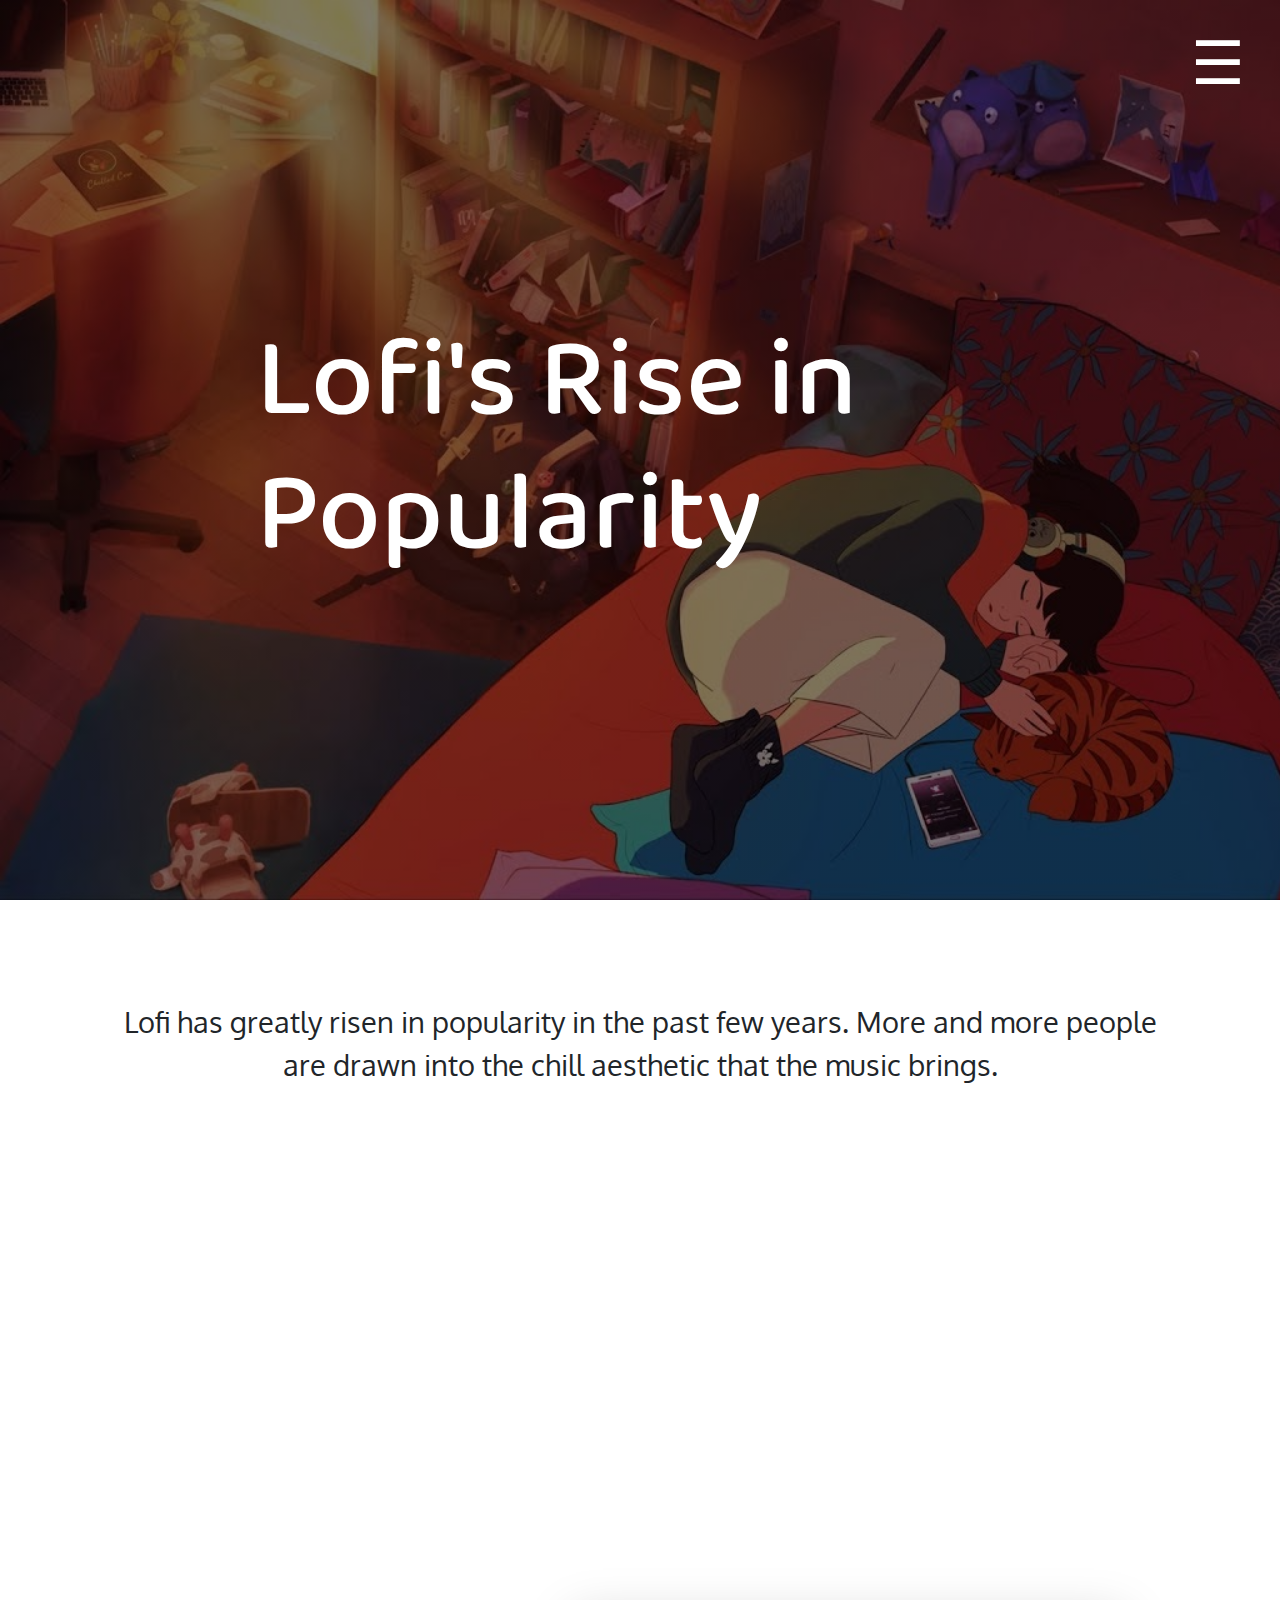
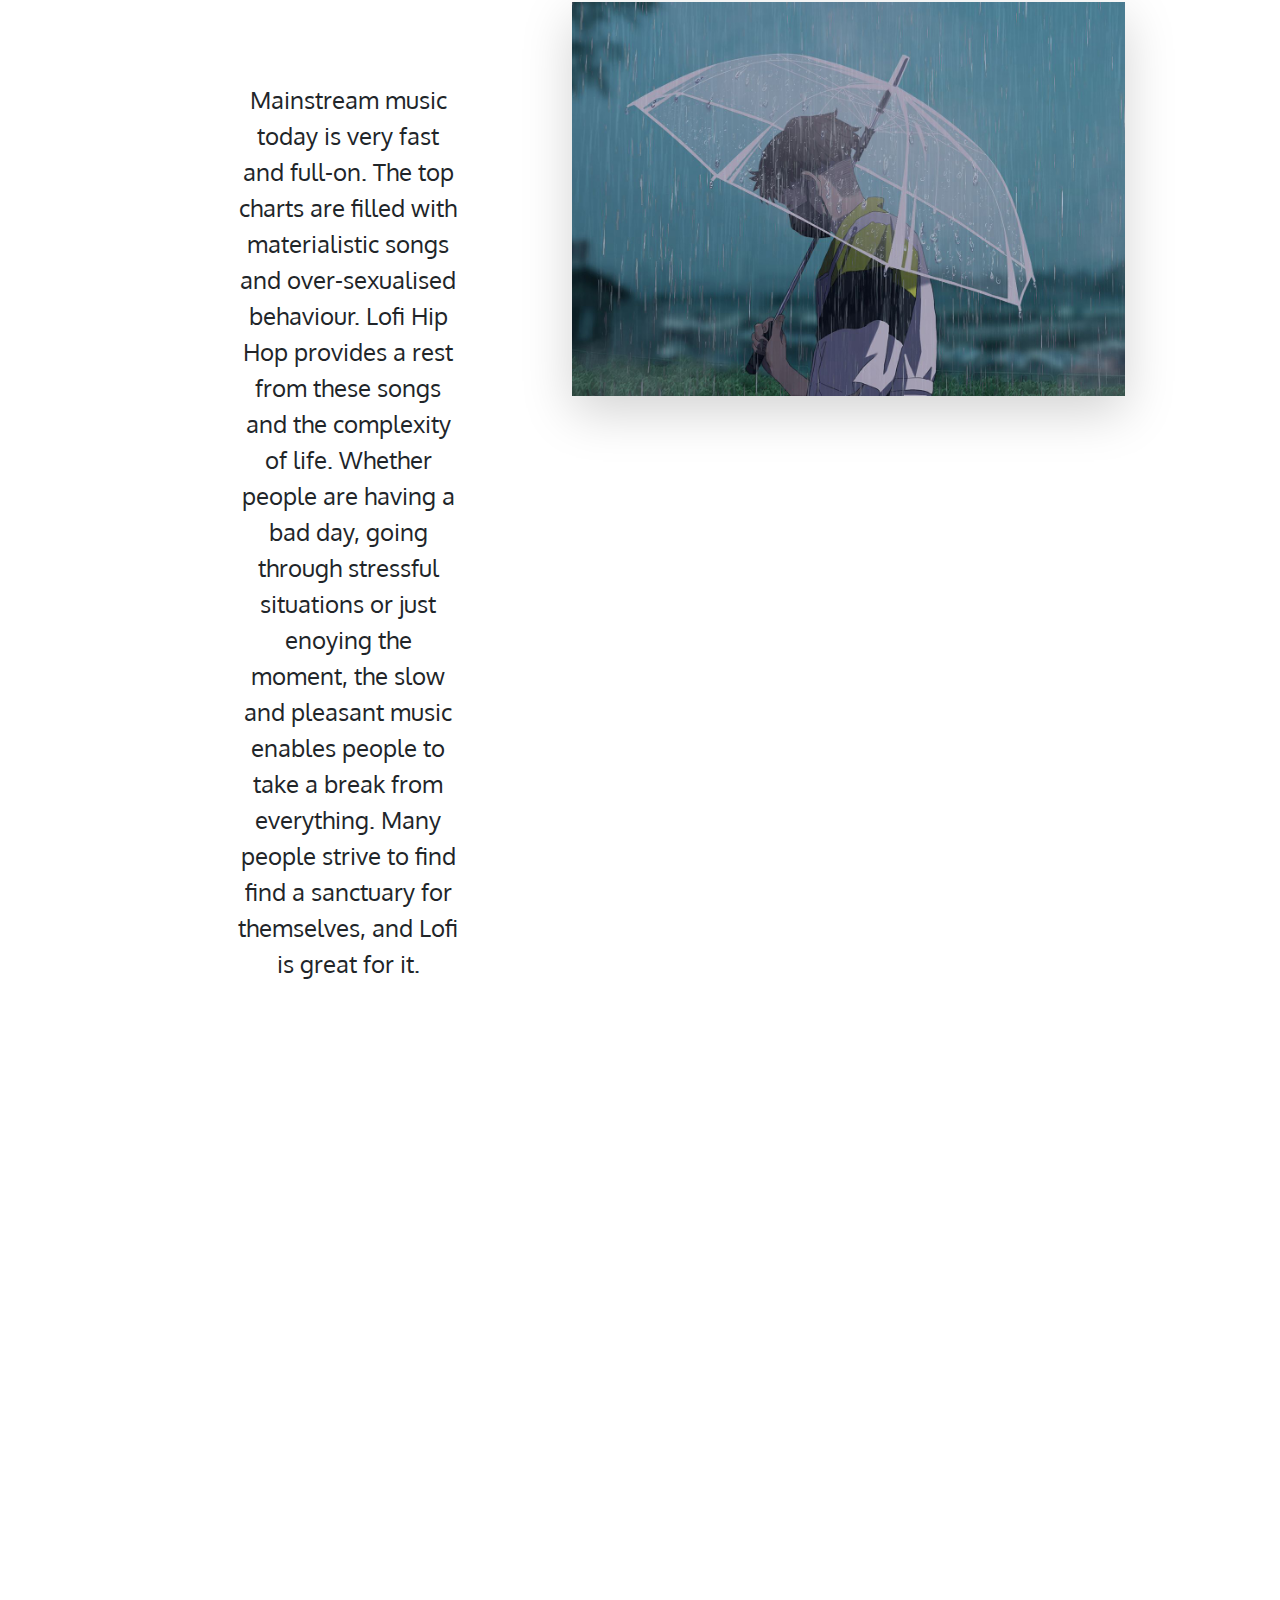
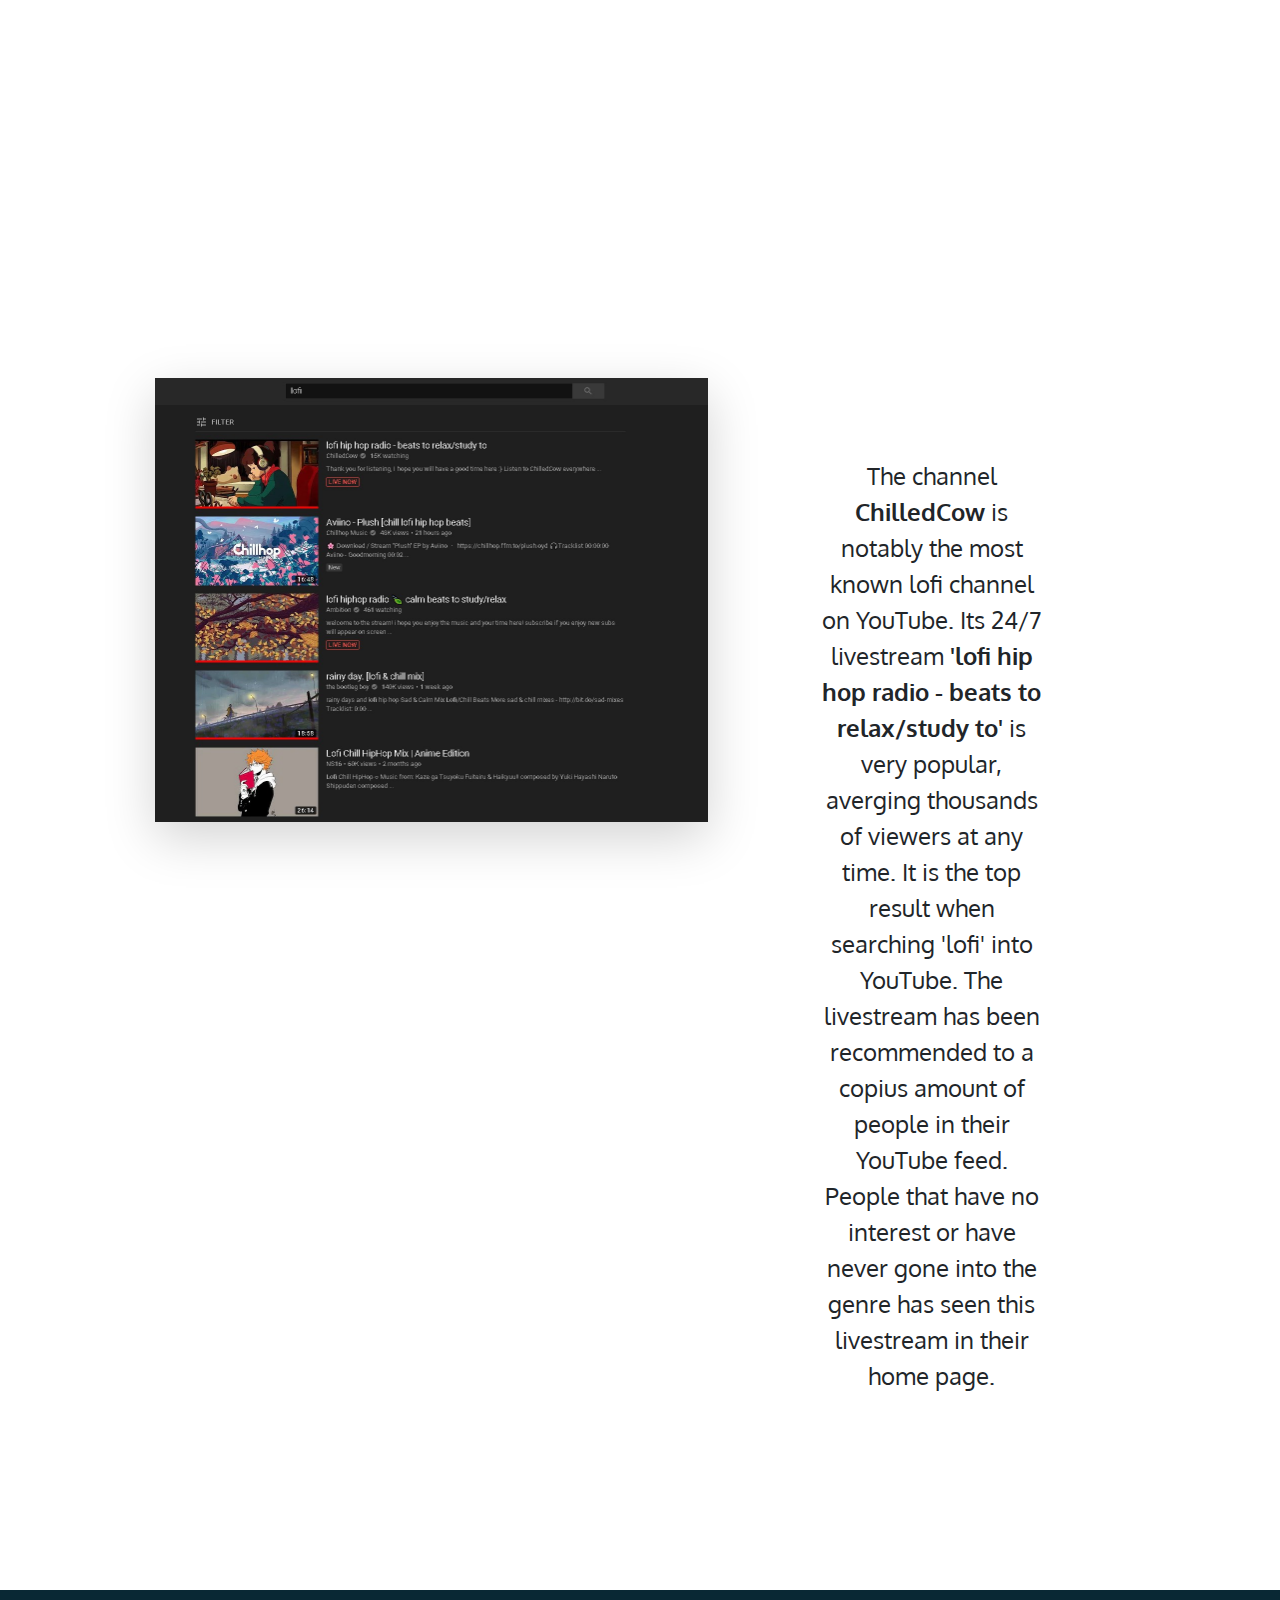
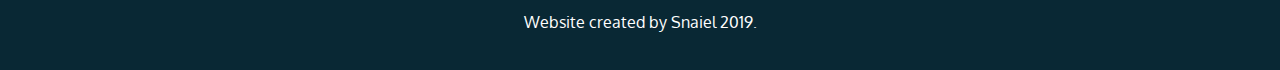
<file: popularity.html>
<!doctype html>
<html>
	<head>
		<meta charset="utf-8">
		<title>Lofi Hip Hop</title>
		<meta name="viewport" content="width=device-width, initial-scale=1">
		<link rel="stylesheet" href="https://maxcdn.bootstrapcdn.com/bootstrap/4.3.1/css/bootstrap.min.css">
		<link rel="stylesheet" href="css/site.css">
		<script src="https://ajax.googleapis.com/ajax/libs/jquery/3.4.1/jquery.min.js"></script>
		<script src="https://cdnjs.cloudflare.com/ajax/libs/popper.js/1.14.7/umd/popper.min.js"></script>
		<script src="https://maxcdn.bootstrapcdn.com/bootstrap/4.3.1/js/bootstrap.min.js"></script>
	</head>

	<script>
		function openNav() {
		  document.getElementById("mySidenav").style.width = "270px";
		}

		function closeNav() {
		  document.getElementById("mySidenav").style.width = "0";
		}
	</script>
	
	<body>
		<div id="mySidenav" class="sidenav">
		  <a href="javascript:void(0)" class="closebtn" onclick="closeNav()">&times;</a>
		  <a href="index.html">Home</a>
		  <a href="popularity.html">Rise in Popularity</a>
		  <a href="artists.html">Artists &amp; Producers</a>
		  <a href="elements.html">Elements of Lofi</a>
		</div>
		
		<header style="background-image: linear-gradient(rgba(0, 0, 0, 0.5), rgba(0, 0, 0, 0.5)), url(images/img3.jpg)">
			<span class="hamburger" onclick="openNav()">&#9776;</span>	
			<h1>Lofi's Rise in Popularity</h1>
		</header>
		
		<section>
			<p class="text-center p1" style="padding: 100px;">
				Lofi has greatly risen in popularity in the past few years. More and more people are drawn into the chill aesthetic that the music brings.
			</p>
		</section>
		
		<div class="parallax" style="background-image: url(images/img7.jpg); height: 300px;"></div>
		
		
		<section class="container-fluid" style="margin-top: 100px; margin-bottom: 100px;">
			<div class="row mx-auto" style="width: 80%;">
				<div class="col-xl-5">
					<p class="p2" style="text-align: center; padding: 80px;">
						Mainstream music today is very fast and full-on. The top charts are filled with materialistic songs and over-sexualised behaviour. Lofi Hip Hop provides a rest from these songs and the complexity of life. Whether people are having a bad day, going through stressful situations or just enoying the moment, the slow and pleasant music enables people to take a break from everything. Many people strive to find find a sanctuary for themselves, and Lofi is great for it. 
					</p>
				</div>
				<div class="col-xl-7">
					<img class="d-block shadow-lg" src="images/img9.jpg" alt="Artwork by Sunwuli" style="width: 100%;">
				</div>
			</div>
		</section>
		
		<div class="parallax" style="background-image: url(images/gif1.gif); height: 700px;"></div>
		
		<section class="container-fluid" style="margin-top: 100px; margin-bottom: 100px;">
			<div class="row mx-auto" style="width: 80%;">
				<div class="col-xl-7">
					<img class="d-block shadow-lg" src="images/img8.jpg" alt="lofi search results on YouTube" style="width: 100%;">
				</div>
				<div class="col-xl-5">
					<p class="p2" style="padding: 80px; text-align: center">
						The channel <strong>ChilledCow</strong> is notably the most known lofi channel on YouTube. Its 24/7 livestream <strong>'lofi hip hop radio - beats to relax/study to'</strong> is very popular, averging thousands of viewers at any time. It is the top result when searching 'lofi' into YouTube. The livestream has been recommended to a copius amount of people in their YouTube feed. People that have no interest or have never gone into the genre has seen this livestream in their home page.
					</p>
				</div>
			</div>
		</section>
		
		<footer>
			<p>Website created by Snaiel 2019.</p>
		</footer>
	</body>
</html>
</file>
<file: css/site.css>
@charset "utf-8";
/* CSS Document */

@import url('https://fonts.googleapis.com/css?family=Baloo|Oxygen&display=swap');

body {
	overflow-x: hidden; 
	background-color: white;
	font-family: 'Oxygen', sans-serif;
}

h1 {
	color: white;
	position: absolute;
    left: 0;
    top: 35%;
	max-width: 700px;
    width: 70vw;
    margin-left: 20%;
	font-size: 700%;
	font-family: 'Baloo', cursive;
}

h2 {
	font-family: 'Baloo', cursive;
	font-size: 400%;
}

h3 {
	font-family: 'Oxygen', sans-serif;
	font-size: 250%;
}

.p1 {
	font-size: 180%;
}

.p2 {
	font-size: 150%;
}



/* NAVIGATION */
.sidenav {
  height: 100%;
  width: 0;
  position: fixed;
  z-index: 1;
  top: 0;
  right: 0;
  background-color: #111;
  overflow-x: hidden;
  transition: 0.5s;
  padding-top: 60px;
  white-space: nowrap
}

.sidenav a {
  padding: 8px 8px 8px 32px;
  text-decoration: none;
  font-size: 25px;
  color: #f1f1f1;
  display: block;
  transition: 0.3s;
}

.sidenav a:hover {
  color: #818181;
}

.sidenav .closebtn {
  position: absolute;
  top: 0;
  right: 25px;
  font-size: 36px;
  margin-left: 50px;
}

@media screen and (max-height: 450px) {
  .sidenav {padding-top: 15px;}
  .sidenav a {font-size: 18px;}
}

.hamburger {
	position: absolute;
    right: 35px;
	top: 15px;
	font-size: 60px;
	color: white;
	cursor: pointer;
}

.hamburger:hover {
  color: #818181;
}







header {
	background-size: cover;
    background-repeat: no-repeat;
	height: 100vh;
}

.parallax {
  /* Create the parallax scrolling effect */
  background-attachment: fixed;
  background-position: center;
  background-repeat: no-repeat;
  background-size: cover;
}

footer {
	background-color: #092834;
	color: white;
	text-align: center;
	padding: 20px;
}

.vertical-center {
  margin: 0;
  position: absolute;
  top: 50%;
  -ms-transform: translateY(-50%);
  transform: translateY(-50%);
}

.btnorange {
	background-color: #ff5500;
	color: white;
}

.btnorange:hover {
	background-color: #D84800;
	color: white;
}

.carousel-inner {
  width: 100%;
  height: 100%;
}

.carousel {
	width: 50%;
	height: 50%;
	margin: auto;
}
</file>
